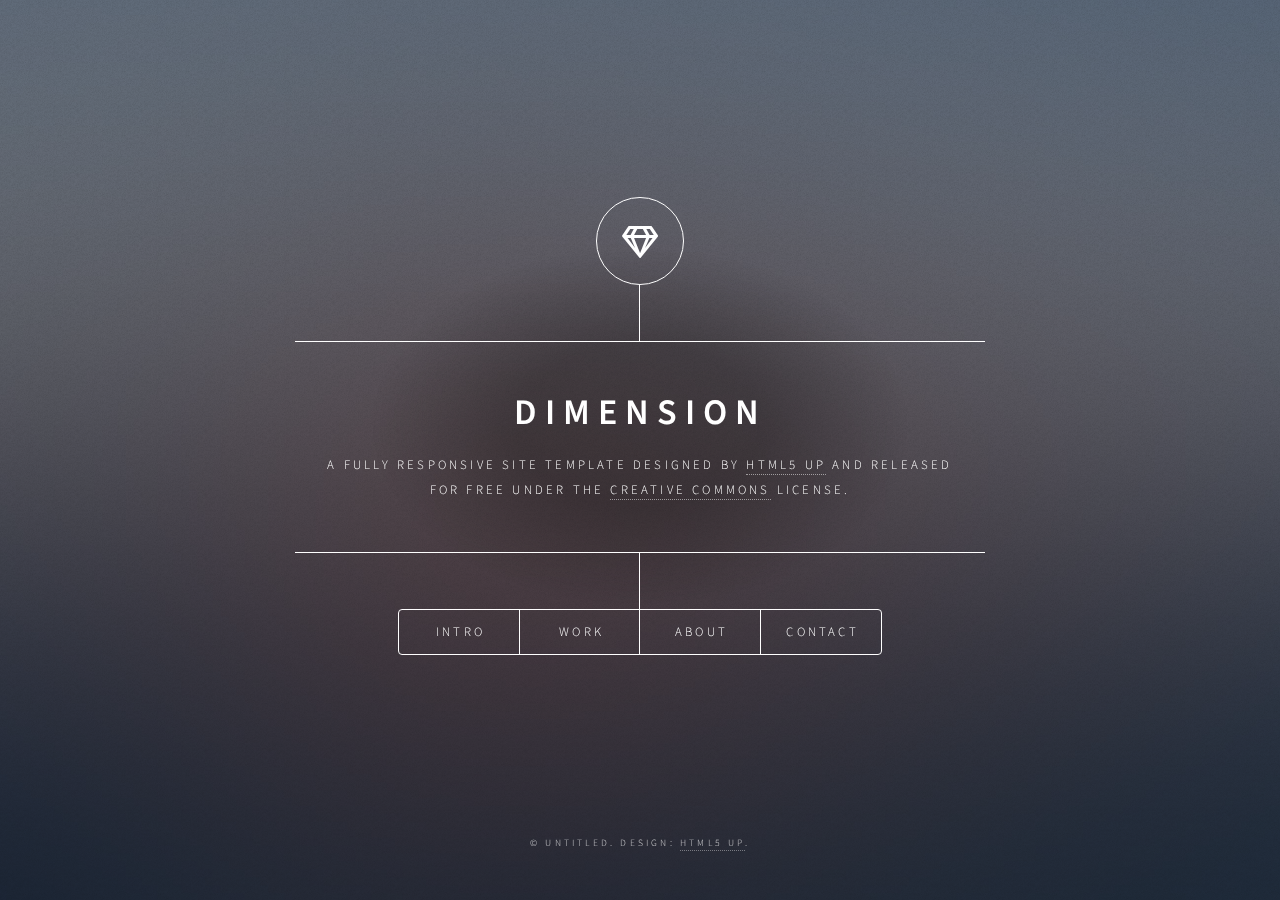
<file: index.html>
<!DOCTYPE HTML>
<!--
	Dimension by HTML5 UP
	html5up.net | @ajlkn
	Free for personal and commercial use under the CCA 3.0 license (html5up.net/license)
-->
<html>
	<head>
		<title>Dimension by HTML5 UP</title>
		<meta charset="utf-8" />
		<meta name="viewport" content="width=device-width, initial-scale=1, user-scalable=no" />
		<link rel="stylesheet" href="assets/css/main.css" />
		<noscript><link rel="stylesheet" href="assets/css/noscript.css" /></noscript>
	</head>
	<body class="is-preload">

		<!-- Wrapper -->
			<div id="wrapper">

				<!-- Header -->
					<header id="header">
						<div class="logo">
							<span class="icon fa-gem"></span>
						</div>
						<div class="content">
							<div class="inner">
								<h1>Dimension</h1>
								<p>A fully responsive site template designed by <a href="https://html5up.net">HTML5 UP</a> and released<br />
								for free under the <a href="https://html5up.net/license">Creative Commons</a> license.</p>
							</div>
						</div>
						<nav>
							<ul>
								<li><a href="#intro">Intro</a></li>
								<li><a href="#work">Work</a></li>
								<li><a href="#about">About</a></li>
								<li><a href="#contact">Contact</a></li>
								<!--<li><a href="#elements">Elements</a></li>-->
							</ul>
						</nav>
					</header>

				<!-- Main -->
					<div id="main">

						<!-- Intro -->
							<article id="intro">
								<h2 class="major">Intro</h2>
								<span class="image main"><img src="images/pic01.jpg" alt="" /></span>
								<p>Aenean ornare velit lacus, ac varius enim ullamcorper eu. Proin aliquam facilisis ante interdum congue. Integer mollis, nisl amet convallis, porttitor magna ullamcorper, amet egestas mauris. Ut magna finibus nisi nec lacinia. Nam maximus erat id euismod egestas. By the way, check out my <a href="#work">awesome work</a>.</p>
								<p>Lorem ipsum dolor sit amet, consectetur adipiscing elit. Duis dapibus rutrum facilisis. Class aptent taciti sociosqu ad litora torquent per conubia nostra, per inceptos himenaeos. Etiam tristique libero eu nibh porttitor fermentum. Nullam venenatis erat id vehicula viverra. Nunc ultrices eros ut ultricies condimentum. Mauris risus lacus, blandit sit amet venenatis non, bibendum vitae dolor. Nunc lorem mauris, fringilla in aliquam at, euismod in lectus. Pellentesque habitant morbi tristique senectus et netus et malesuada fames ac turpis egestas. In non lorem sit amet elit placerat maximus. Pellentesque aliquam maximus risus, vel sed vehicula.</p>
							</article>

						<!-- Work -->
							<article id="work">
								<h2 class="major">Work</h2>
								<span class="image main"><img src="images/pic02.jpg" alt="" /></span>
								<p>Adipiscing magna sed dolor elit. Praesent eleifend dignissim arcu, at eleifend sapien imperdiet ac. Aliquam erat volutpat. Praesent urna nisi, fringila lorem et vehicula lacinia quam. Integer sollicitudin mauris nec lorem luctus ultrices.</p>
								<p>Nullam et orci eu lorem consequat tincidunt vivamus et sagittis libero. Mauris aliquet magna magna sed nunc rhoncus pharetra. Pellentesque condimentum sem. In efficitur ligula tate urna. Maecenas laoreet massa vel lacinia pellentesque lorem ipsum dolor. Nullam et orci eu lorem consequat tincidunt. Vivamus et sagittis libero. Mauris aliquet magna magna sed nunc rhoncus amet feugiat tempus.</p>
							</article>

						<!-- About -->
							<article id="about">
								<h2 class="major">About</h2>
								<span class="image main"><img src="images/pic03.jpg" alt="" /></span>
								<p>Lorem ipsum dolor sit amet, consectetur et adipiscing elit. Praesent eleifend dignissim arcu, at eleifend sapien imperdiet ac. Aliquam erat volutpat. Praesent urna nisi, fringila lorem et vehicula lacinia quam. Integer sollicitudin mauris nec lorem luctus ultrices. Aliquam libero et malesuada fames ac ante ipsum primis in faucibus. Cras viverra ligula sit amet ex mollis mattis lorem ipsum dolor sit amet.</p>
							</article>

						<!-- Contact -->
							<article id="contact">
								<h2 class="major">Contact</h2>
								<form method="post" action="#">
									<div class="fields">
										<div class="field half">
											<label for="name">Name</label>
											<input type="text" name="name" id="name" />
										</div>
										<div class="field half">
											<label for="email">Email</label>
											<input type="text" name="email" id="email" />
										</div>
										<div class="field">
											<label for="message">Message</label>
											<textarea name="message" id="message" rows="4"></textarea>
										</div>
									</div>
									<ul class="actions">
										<li><input type="submit" value="Send Message" class="primary" /></li>
										<li><input type="reset" value="Reset" /></li>
									</ul>
								</form>
								<ul class="icons">
									<li><a href="#" class="icon brands fa-twitter"><span class="label">Twitter</span></a></li>
									<li><a href="#" class="icon brands fa-facebook-f"><span class="label">Facebook</span></a></li>
									<li><a href="#" class="icon brands fa-instagram"><span class="label">Instagram</span></a></li>
									<li><a href="#" class="icon brands fa-github"><span class="label">GitHub</span></a></li>
								</ul>
							</article>

						<!-- Elements -->
							<article id="elements">
								<h2 class="major">Elements</h2>

								<section>
									<h3 class="major">Text</h3>
									<p>This is <b>bold</b> and this is <strong>strong</strong>. This is <i>italic</i> and this is <em>emphasized</em>.
									This is <sup>superscript</sup> text and this is <sub>subscript</sub> text.
									This is <u>underlined</u> and this is code: <code>for (;;) { ... }</code>. Finally, <a href="#">this is a link</a>.</p>
									<hr />
									<h2>Heading Level 2</h2>
									<h3>Heading Level 3</h3>
									<h4>Heading Level 4</h4>
									<h5>Heading Level 5</h5>
									<h6>Heading Level 6</h6>
									<hr />
									<h4>Blockquote</h4>
									<blockquote>Fringilla nisl. Donec accumsan interdum nisi, quis tincidunt felis sagittis eget tempus euismod. Vestibulum ante ipsum primis in faucibus vestibulum. Blandit adipiscing eu felis iaculis volutpat ac adipiscing accumsan faucibus. Vestibulum ante ipsum primis in faucibus lorem ipsum dolor sit amet nullam adipiscing eu felis.</blockquote>
									<h4>Preformatted</h4>
									<pre><code>i = 0;

while (!deck.isInOrder()) {
    print 'Iteration ' + i;
    deck.shuffle();
    i++;
}

print 'It took ' + i + ' iterations to sort the deck.';</code></pre>
								</section>

								<section>
									<h3 class="major">Lists</h3>

									<h4>Unordered</h4>
									<ul>
										<li>Dolor pulvinar etiam.</li>
										<li>Sagittis adipiscing.</li>
										<li>Felis enim feugiat.</li>
									</ul>

									<h4>Alternate</h4>
									<ul class="alt">
										<li>Dolor pulvinar etiam.</li>
										<li>Sagittis adipiscing.</li>
										<li>Felis enim feugiat.</li>
									</ul>

									<h4>Ordered</h4>
									<ol>
										<li>Dolor pulvinar etiam.</li>
										<li>Etiam vel felis viverra.</li>
										<li>Felis enim feugiat.</li>
										<li>Dolor pulvinar etiam.</li>
										<li>Etiam vel felis lorem.</li>
										<li>Felis enim et feugiat.</li>
									</ol>
									<h4>Icons</h4>
									<ul class="icons">
										<li><a href="#" class="icon brands fa-twitter"><span class="label">Twitter</span></a></li>
										<li><a href="#" class="icon brands fa-facebook-f"><span class="label">Facebook</span></a></li>
										<li><a href="#" class="icon brands fa-instagram"><span class="label">Instagram</span></a></li>
										<li><a href="#" class="icon brands fa-github"><span class="label">Github</span></a></li>
									</ul>

									<h4>Actions</h4>
									<ul class="actions">
										<li><a href="#" class="button primary">Default</a></li>
										<li><a href="#" class="button">Default</a></li>
									</ul>
									<ul class="actions stacked">
										<li><a href="#" class="button primary">Default</a></li>
										<li><a href="#" class="button">Default</a></li>
									</ul>
								</section>

								<section>
									<h3 class="major">Table</h3>
									<h4>Default</h4>
									<div class="table-wrapper">
										<table>
											<thead>
												<tr>
													<th>Name</th>
													<th>Description</th>
													<th>Price</th>
												</tr>
											</thead>
											<tbody>
												<tr>
													<td>Item One</td>
													<td>Ante turpis integer aliquet porttitor.</td>
													<td>29.99</td>
												</tr>
												<tr>
													<td>Item Two</td>
													<td>Vis ac commodo adipiscing arcu aliquet.</td>
													<td>19.99</td>
												</tr>
												<tr>
													<td>Item Three</td>
													<td> Morbi faucibus arcu accumsan lorem.</td>
													<td>29.99</td>
												</tr>
												<tr>
													<td>Item Four</td>
													<td>Vitae integer tempus condimentum.</td>
													<td>19.99</td>
												</tr>
												<tr>
													<td>Item Five</td>
													<td>Ante turpis integer aliquet porttitor.</td>
													<td>29.99</td>
												</tr>
											</tbody>
											<tfoot>
												<tr>
													<td colspan="2"></td>
													<td>100.00</td>
												</tr>
											</tfoot>
										</table>
									</div>

									<h4>Alternate</h4>
									<div class="table-wrapper">
										<table class="alt">
											<thead>
												<tr>
													<th>Name</th>
													<th>Description</th>
													<th>Price</th>
												</tr>
											</thead>
											<tbody>
												<tr>
													<td>Item One</td>
													<td>Ante turpis integer aliquet porttitor.</td>
													<td>29.99</td>
												</tr>
												<tr>
													<td>Item Two</td>
													<td>Vis ac commodo adipiscing arcu aliquet.</td>
													<td>19.99</td>
												</tr>
												<tr>
													<td>Item Three</td>
													<td> Morbi faucibus arcu accumsan lorem.</td>
													<td>29.99</td>
												</tr>
												<tr>
													<td>Item Four</td>
													<td>Vitae integer tempus condimentum.</td>
													<td>19.99</td>
												</tr>
												<tr>
													<td>Item Five</td>
													<td>Ante turpis integer aliquet porttitor.</td>
													<td>29.99</td>
												</tr>
											</tbody>
											<tfoot>
												<tr>
													<td colspan="2"></td>
													<td>100.00</td>
												</tr>
											</tfoot>
										</table>
									</div>
								</section>

								<section>
									<h3 class="major">Buttons</h3>
									<ul class="actions">
										<li><a href="#" class="button primary">Primary</a></li>
										<li><a href="#" class="button">Default</a></li>
									</ul>
									<ul class="actions">
										<li><a href="#" class="button">Default</a></li>
										<li><a href="#" class="button small">Small</a></li>
									</ul>
									<ul class="actions">
										<li><a href="#" class="button primary icon solid fa-download">Icon</a></li>
										<li><a href="#" class="button icon solid fa-download">Icon</a></li>
									</ul>
									<ul class="actions">
										<li><span class="button primary disabled">Disabled</span></li>
										<li><span class="button disabled">Disabled</span></li>
									</ul>
								</section>

								<section>
									<h3 class="major">Form</h3>
									<form method="post" action="#">
										<div class="fields">
											<div class="field half">
												<label for="demo-name">Name</label>
												<input type="text" name="demo-name" id="demo-name" value="" placeholder="Jane Doe" />
											</div>
											<div class="field half">
												<label for="demo-email">Email</label>
												<input type="email" name="demo-email" id="demo-email" value="" placeholder="jane@untitled.tld" />
											</div>
											<div class="field">
												<label for="demo-category">Category</label>
												<select name="demo-category" id="demo-category">
													<option value="">-</option>
													<option value="1">Manufacturing</option>
													<option value="1">Shipping</option>
													<option value="1">Administration</option>
													<option value="1">Human Resources</option>
												</select>
											</div>
											<div class="field half">
												<input type="radio" id="demo-priority-low" name="demo-priority" checked>
												<label for="demo-priority-low">Low</label>
											</div>
											<div class="field half">
												<input type="radio" id="demo-priority-high" name="demo-priority">
												<label for="demo-priority-high">High</label>
											</div>
											<div class="field half">
												<input type="checkbox" id="demo-copy" name="demo-copy">
												<label for="demo-copy">Email me a copy</label>
											</div>
											<div class="field half">
												<input type="checkbox" id="demo-human" name="demo-human" checked>
												<label for="demo-human">Not a robot</label>
											</div>
											<div class="field">
												<label for="demo-message">Message</label>
												<textarea name="demo-message" id="demo-message" placeholder="Enter your message" rows="6"></textarea>
											</div>
										</div>
										<ul class="actions">
											<li><input type="submit" value="Send Message" class="primary" /></li>
											<li><input type="reset" value="Reset" /></li>
										</ul>
									</form>
								</section>

							</article>

					</div>

				<!-- Footer -->
					<footer id="footer">
						<p class="copyright">&copy; Untitled. Design: <a href="https://html5up.net">HTML5 UP</a>.</p>
					</footer>

			</div>

		<!-- BG -->
			<div id="bg"></div>

		<!-- Scripts -->
			<script src="assets/js/jquery.min.js"></script>
			<script src="assets/js/browser.min.js"></script>
			<script src="assets/js/breakpoints.min.js"></script>
			<script src="assets/js/util.js"></script>
			<script src="assets/js/main.js"></script>

	</body>
</html>
</file>
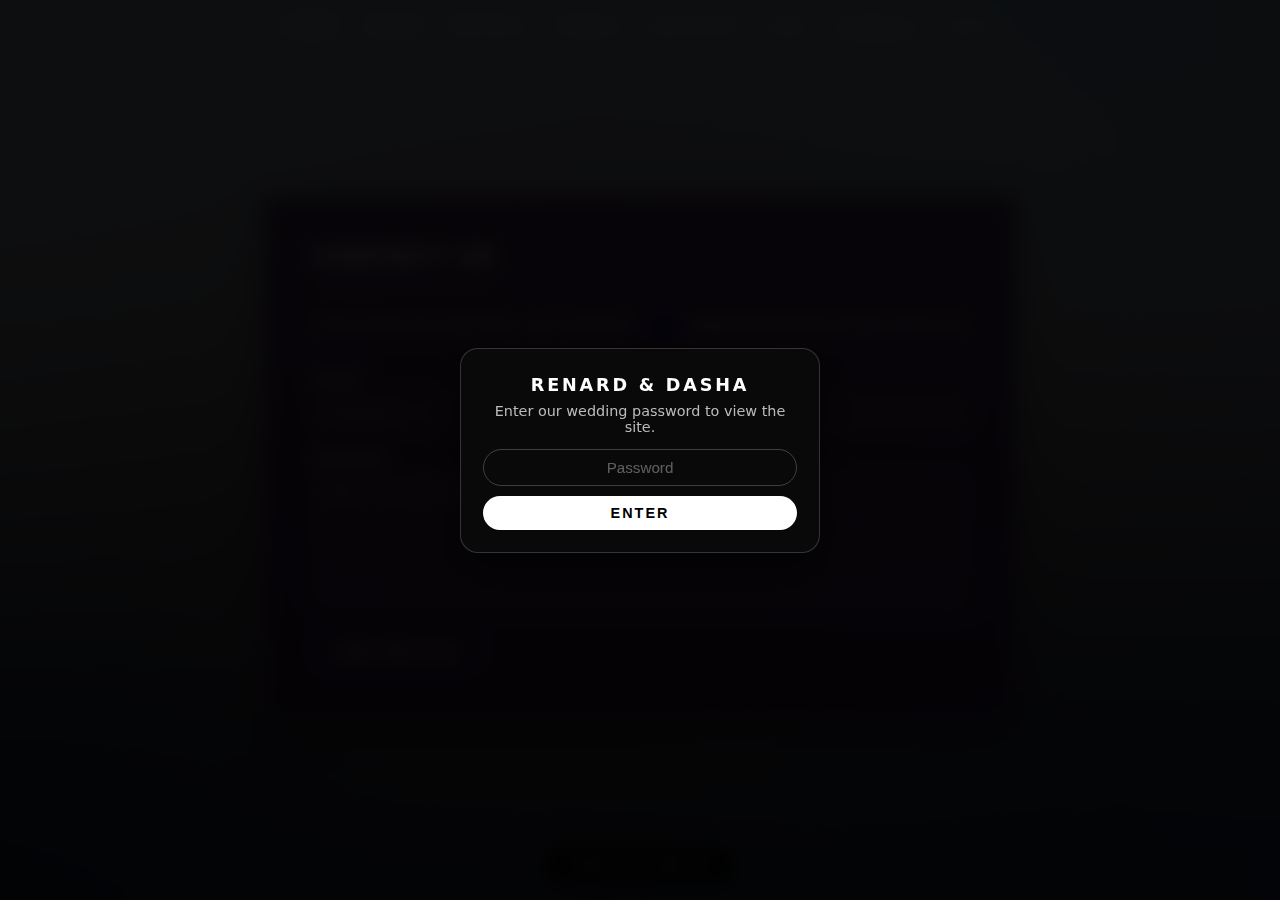
<file: contact.html>
<!DOCTYPE html>
<html lang="en">
    <head>
        <meta charset="UTF-8" />
        <title>Contact | Renard & Dasha's Wedding</title>
        <meta name="viewport" content="width=device-width, initial-scale=1.0" />
        <link rel="icon" href="images/favicon.ico" type="image/x-icon">
        <link rel="stylesheet" href="assets/styles.css" />
        <script src="assets/script.js" defer></script>
        <link rel="stylesheet" href="assets/security.css" />
        <script src="assets/security.js" defer></script>
        <link rel="stylesheet" href="assets/contact.css" />
        <script src="assets/contact.js" defer></script>
        <script async src="https://www.googletagmanager.com/gtag/js?id=G-WJN626HPX7"></script>
        <script>
            window.dataLayer = window.dataLayer || [];
            function gtag(){dataLayer.push(arguments);}
            gtag('js', new Date());
            gtag('config', 'G-WJN626HPX7');
        </script>
    </head>
    <body class="page">
        <div id="nav-placeholder"></div>
        <main class="page-content">
            <h1>Contact Us</h1>
            <p>
                If you have any questions not covered in <a href="qa.html">Q&A</a>, please feel free to reach out to us!
            </p>
            <br/>
            <form class="contact-form" id="contactForm" action="https://formspree.io/f/xanayvka" method="POST" autocomplete="on" novalidate>
                <div class="row">
                    <div class="field">
                        <label for="name">Name</label>
                        <input id="name" name="name" type="text" required autocomplete="name" placeholder="Your name" />
                    </div>
                    <div class="field">
                        <label for="email">Email</label>
                        <input id="email" name="email" type="email" required autocomplete="email" placeholder="you@example.com" />
                    </div>
                </div>

                <div class="field">
                    <label for="message">Message</label>
                    <textarea id="message" name="message" required placeholder="What's your question?"></textarea>
                </div>

                <!-- Optional: subject line in your inbox -->
                <input type="hidden" name="_subject" value="Dasha.Red - Email Message" />

                <div class="actions">
                    <button class="btn" type="submit" id="sendBtn">Send Message</button>
                    <span id="statusOk" class="status ok" role="status" aria-live="polite">✓ Message sent!</span>
                    <span id="statusErr" class="status err" role="status" aria-live="assertive">⚠︎ Something went wrong. Please try again later.</span>
                </div>
            </form>
        </main>
        <footer class="countdown-wrapper">
            <div class="countdown">
                <span class="count-value" id="countdown-values"></span>
            </div>
        </footer>
    </body>
</html>
</file>
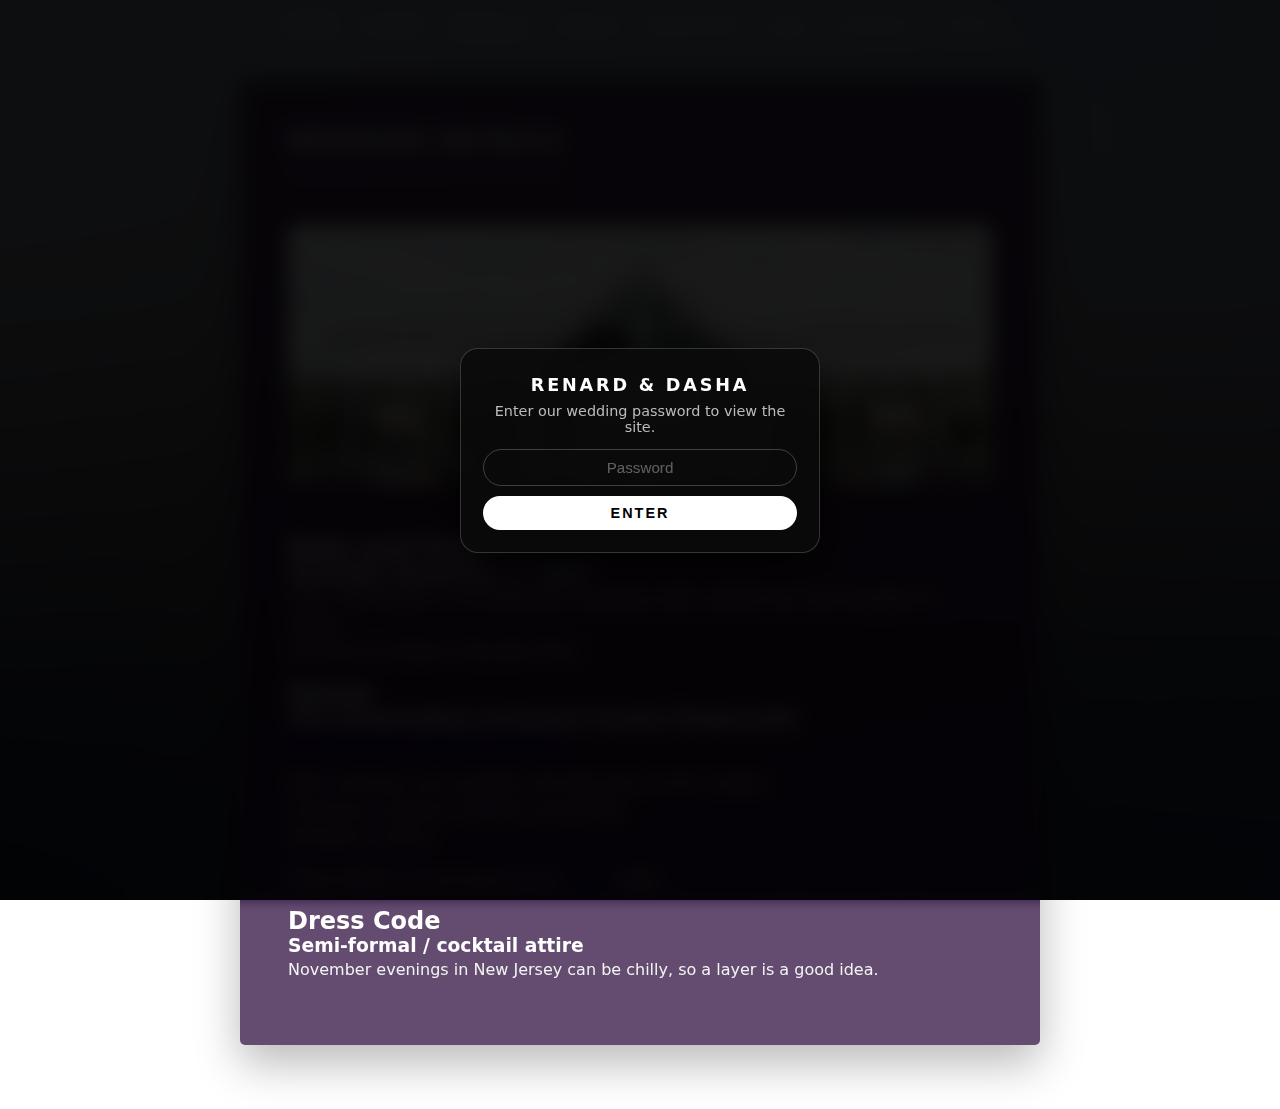
<file: detail.html>
<!DOCTYPE html>
<html lang="en">
    <head>
        <meta charset="UTF-8" />
        <title>Info | Renard & Dasha's Wedding</title>
        <meta name="viewport" content="width=device-width, initial-scale=1.0" />
        <link rel="icon" href="images/favicon.ico" type="image/x-icon">
        <link rel="stylesheet" href="assets/styles.css" />
        <script src="assets/script.js" defer></script>
        <link rel="stylesheet" href="assets/security.css" />
        <script src="assets/security.js" defer></script>
        <script async src="https://www.googletagmanager.com/gtag/js?id=G-WJN626HPX7"></script>
        <script>
            window.dataLayer = window.dataLayer || [];
            function gtag(){dataLayer.push(arguments);}
            gtag('js', new Date());
            gtag('config', 'G-WJN626HPX7');
        </script>
    </head>
    <body class="page">
        <div id="nav-placeholder"></div>
        <main class="page-content">
            <h1>Wedding Details</h1>
            <img src="images/info.jpg" alt="info"/>
            <h2>Date and Time</h2>
            <h3>Saturday, November 7, 2025</h3>
            <p>
                Time: <!--TODO Schedule-->TBD (expect a mid-afternoon ceremony with cocktail hour and reception to follow)
                <br/>
                <i>All times are Eastern Standard Time</i>
            </p>
            <h2>Venue</h2>
            <h3>The Conservatory at Sussex County Fairgrounds</h3>
            <p><a href="https://maps.app.goo.gl/pzU97WY8QbnAMrcp8" target="_blank">37 Plains Road, Augusta, NJ 07822</a></p>
            <p>
                Both ceremony and reception will take place at this location.<br/>
                Ceremony: Outdoors (weather permitting)<br/>
                Reception: Indoors
            </p>
            <p>Travel details can be found on our <a href="travel.html">Travel</a> page.<br/></p>
            <h2>Dress Code</h2>
            <h3>Semi-formal / cocktail attire<!--TODO Dresscode--></h3>
            <p>
                November evenings in New Jersey can be chilly, so a layer is a good idea.
            </p>
        </main>
    </body>
</html>
</file>
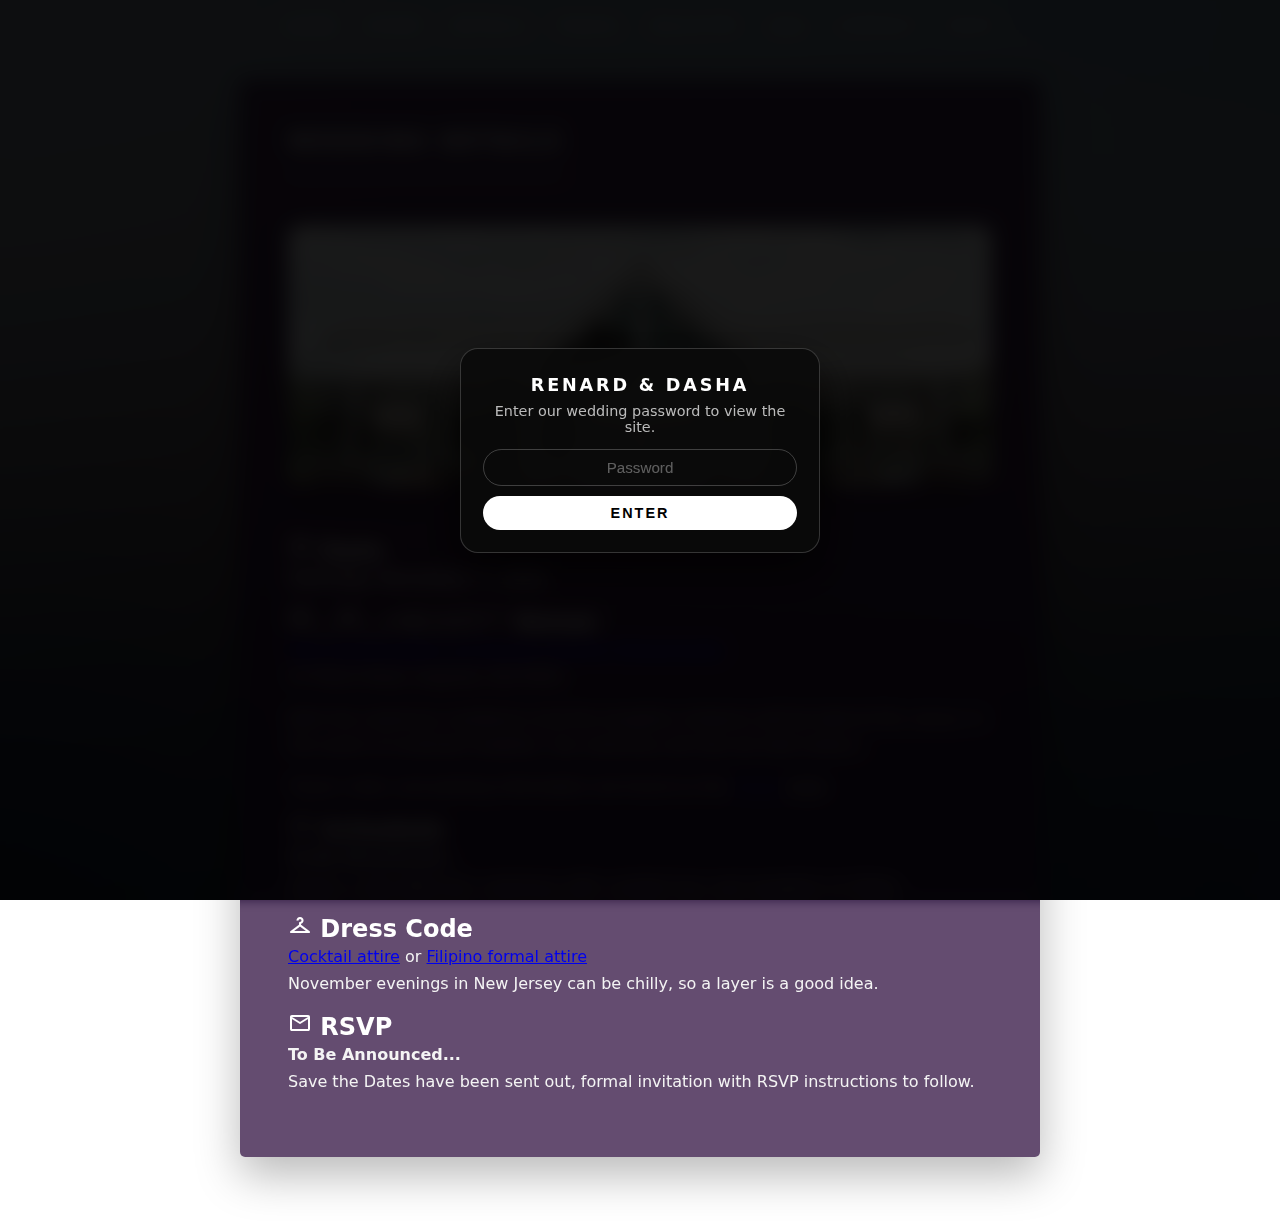
<file: details.html>
<!DOCTYPE html>
<html lang="en">
    <head>
        <meta charset="UTF-8" />
        <title>Details | Renard & Dasha's Wedding</title>
        <meta name="viewport" content="width=device-width, initial-scale=1.0" />
        <link rel="icon" href="images/favicon.ico" type="image/x-icon">
        <link rel="stylesheet" href="assets/styles.css" />
        <script src="assets/script.js" defer></script>
        <link rel="stylesheet" href="assets/security.css" />
        <script src="assets/security.js" defer></script>
        <link rel="stylesheet" href="https://fonts.googleapis.com/css2?family=Material+Symbols+Outlined:opsz,wght,FILL,GRAD@20..48,100..700,0..1,-50..200" />
        <script async src="https://www.googletagmanager.com/gtag/js?id=G-WJN626HPX7"></script>
        <script>
            window.dataLayer = window.dataLayer || [];
            function gtag(){dataLayer.push(arguments);}
            gtag('js', new Date());
            gtag('config', 'G-WJN626HPX7');
        </script>
    </head>
    <body class="page">
        <div id="nav-placeholder"></div>
        <main class="page-content details">
            <h1>Wedding Details</h1>
            <section>
                <img src="images/info.jpg" alt="The Conservatory at Sussex County Fairgrounds" />
            </section>
            <section>
                <h2>
                    <span class="material-symbols-outlined">calendar_month</span>
                    Date
                </h2>
                <p>
                    <strong><time datetime="2026-11-07">Saturday, November 7, 2026</time></strong>
                </p>
            </section>

            <section>
                <h2>
                    <span class="material-symbols-outlined">map_pin_heart</span>
                    Venue
                </h2>
                <p>
                    <a href="https://maps.app.goo.gl/pzU97WY8QbnAMrcp8" target="_blank" rel="noopener"><strong>The Conservatory at Sussex County Fairgrounds</strong></a><br/>
                    37 Plains Road, Augusta, NJ 07822
                </p>
                <p>
                    Both the ceremony (outdoors) and the reception (indoors) will be held at this venue.
                    In the event of inclement weather, the ceremony will also be held indoors.
                </p>
                <p class="note">Travel, hotel, and parking information are found on the <a href="travel.html">Travel</a> page.</p>
            </section>

            <section>
                <h2>
                    <span class="material-symbols-outlined">schedule</span>
                    Schedule
                </h2>
                <p>
                    <strong>To Be Announced...</strong><br/>
                    Expect a late-afternoon ceremony with cocktail hour and reception to follow.
                </p>
                <!--TODO: schedule-->
                <!--<ul class="bullets">
                    <li>X:XX-X:XX: <strong>Ceremony</strong></li>
                    <li>X:XX-X:XX: <strong>Cocktail Hour</strong></li>
                    <li>X:XX-X:XX: <strong>Reception</strong></li>
                </ul>-->
            </section>

            <section>
                <h2>
                    <span class="material-symbols-outlined">checkroom</span>
                    Dress Code
                </h2>
                <p>
                    <a href="https://www.theknot.com/content/cocktail-wedding-attire" target="_blank">Cocktail attire</a> or <a href="https://en.wikipedia.org/wiki/Barong_tagalog" target="_blank">Filipino formal attire</a><br/>
                    November evenings in New Jersey can be chilly, so a layer is a good idea.
                </p>
            </section>

            <section>
                <h2>
                    <span class="material-symbols-outlined">mail</span>
                    RSVP
                </h2>
                <p>
                    <strong>To Be Announced...</strong><br/>
                    Save the Dates have been sent out, formal invitation with RSVP instructions to follow.
                    <!--TODO: RSVP-->
                    <!-- Please RSVP no later than ???????? ??, 2026 -->
                </p>
            </section>

        </main>
    </body>
</html>
</file>
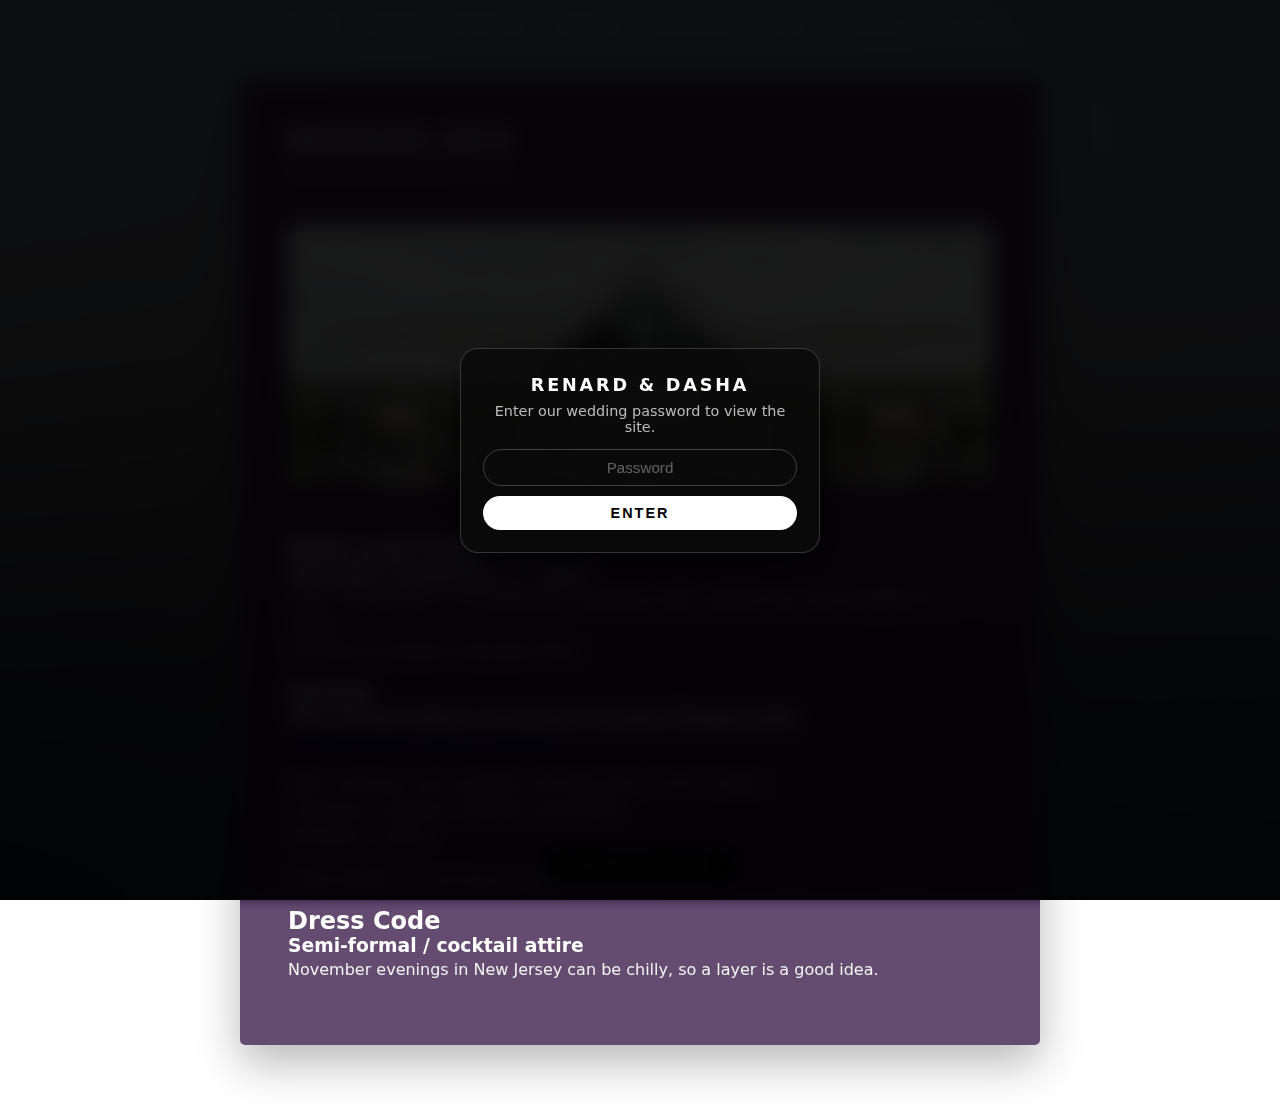
<file: info.html>
<!DOCTYPE html>
<html lang="en">
    <head>
        <meta charset="UTF-8" />
        <title>Info | Renard & Dasha's Wedding</title>
        <meta name="viewport" content="width=device-width, initial-scale=1.0" />
        <link rel="icon" href="images/favicon.ico" type="image/x-icon">
        <link rel="stylesheet" href="assets/styles.css" />
        <script src="assets/script.js" defer></script>
        <link rel="stylesheet" href="assets/security.css" />
        <script src="assets/security.js" defer></script>
        <script async src="https://www.googletagmanager.com/gtag/js?id=G-WJN626HPX7"></script>
        <script>
            window.dataLayer = window.dataLayer || [];
            function gtag(){dataLayer.push(arguments);}
            gtag('js', new Date());
            gtag('config', 'G-WJN626HPX7');
        </script>
    </head>
    <body class="page">
        <div id="nav-placeholder"></div>
        <main class="page-content">
            <h1>Wedding Info</h1>
            <img src="images/info.jpg" alt="info"/>
            <h2>Date and Time</h2>
            <h3>Saturday, November 7, 2025</h3>
            <p>
                Time: <!--TODO Schedule-->TBD (expect a mid-afternoon ceremony with cocktail hour and reception to follow)
                <br/>
                <i>All times are Eastern Standard Time</i>
            </p>
            <h2>Venue</h2>
            <h3>The Conservatory at Sussex County Fairgrounds</h3>
            <p><a href="https://maps.app.goo.gl/pzU97WY8QbnAMrcp8" target="_blank">37 Plains Road, Augusta, NJ 07822</a></p>
            <p>
                Both ceremony and reception will take place at this location.<br/>
                Ceremony: Outdoors (weather permitting)<br/>
                Reception: Indoors
            </p>
            <p>Travel details can be found on our <a href="travel.html">Travel</a> page.<br/></p>
            <h2>Dress Code</h2>
            <h3>Semi-formal / cocktail attire<!--TODO Dresscode--></h3>
            <p>
                November evenings in New Jersey can be chilly, so a layer is a good idea.
            </p>
        </main>
        <footer class="countdown-wrapper">
            <div class="countdown">
                <span class="count-value" id="countdown-values"></span>
            </div>
        </footer>
    </body>
</html>
</file>
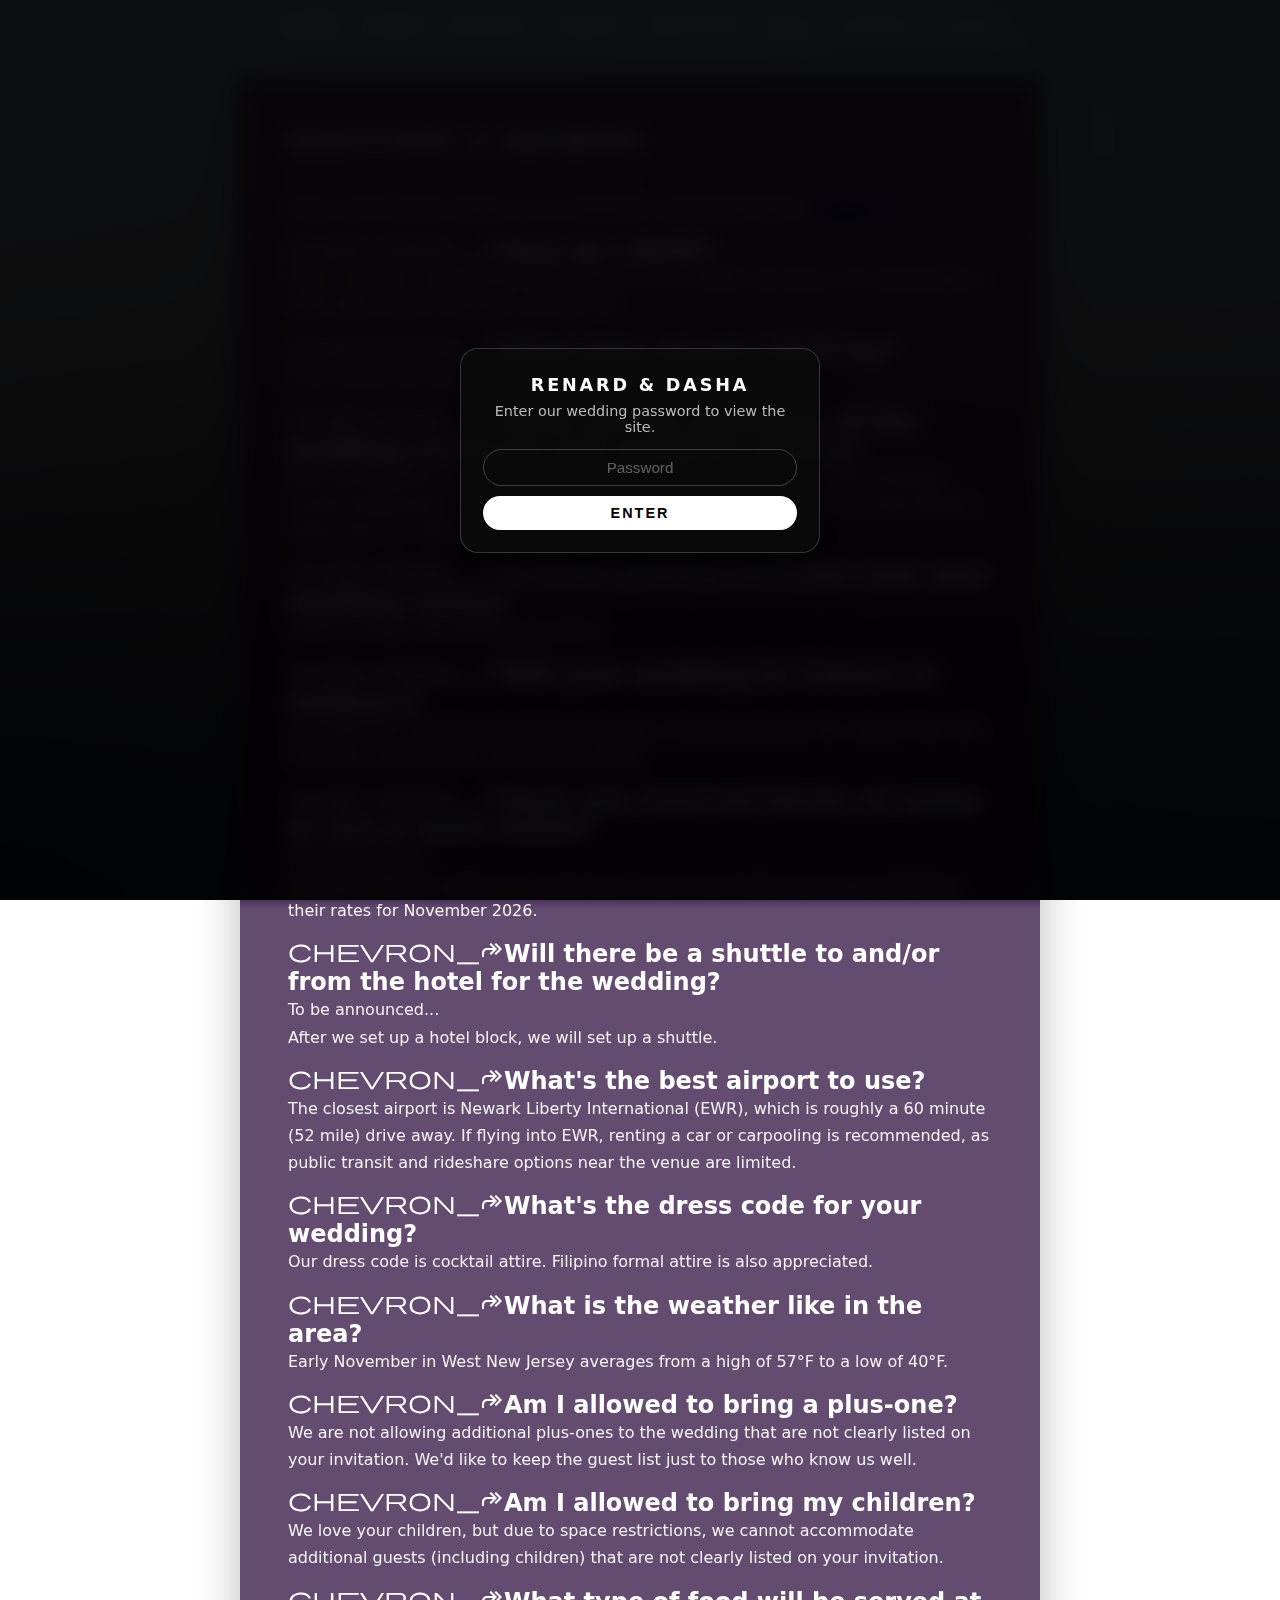
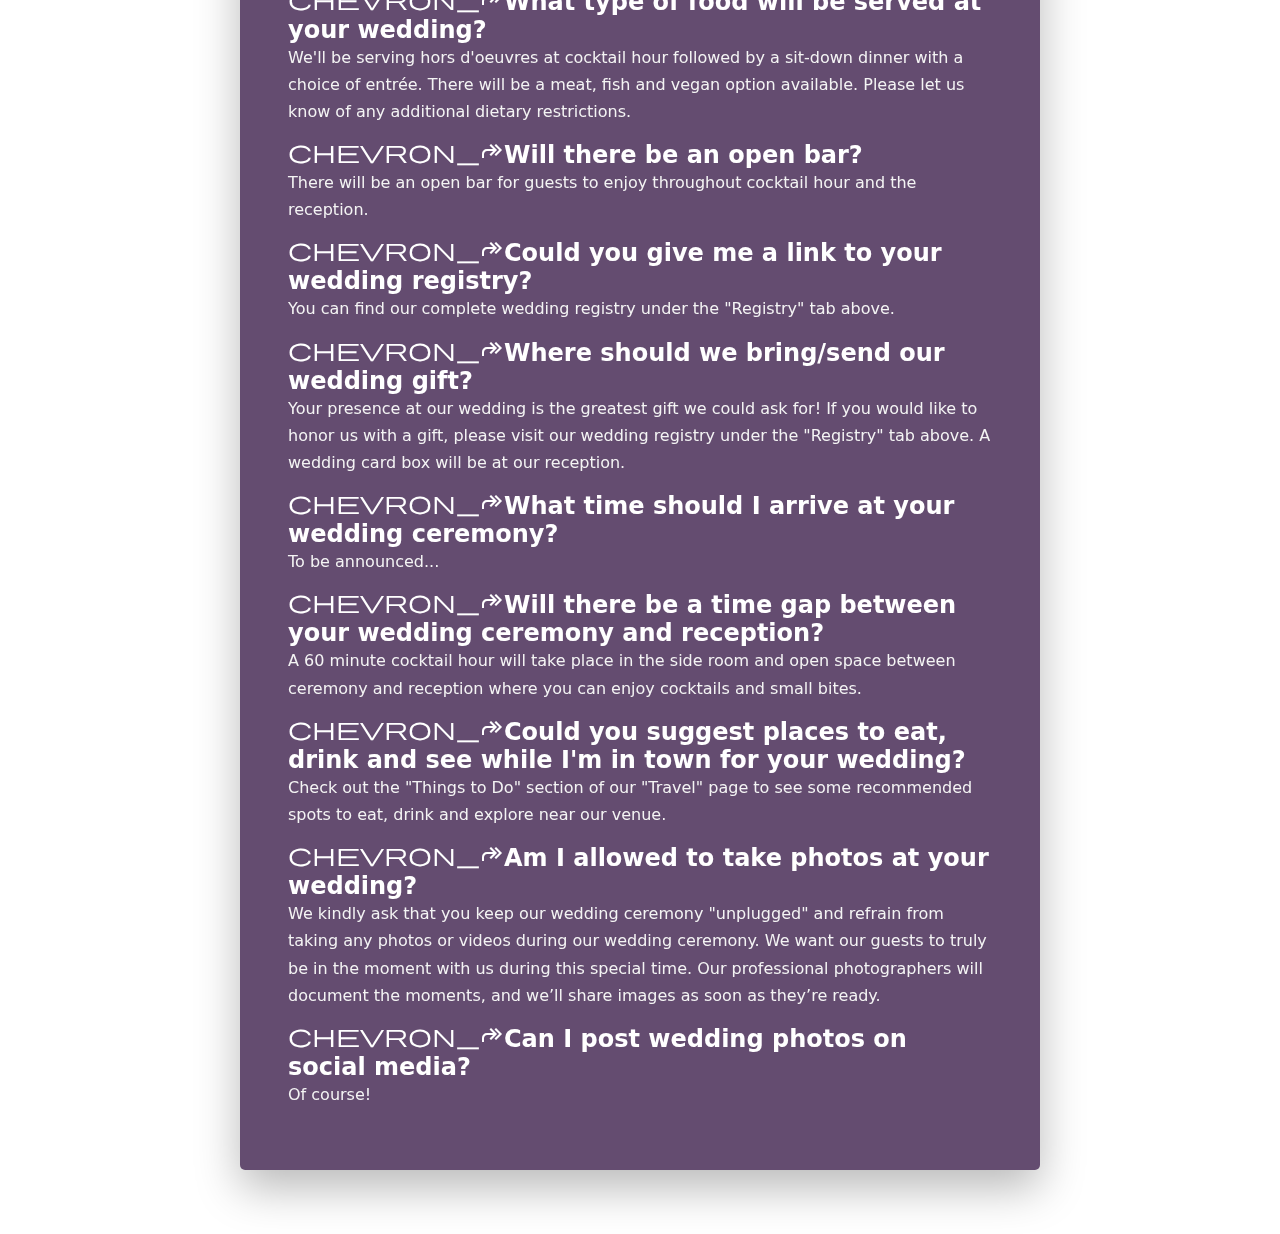
<file: qa.html>
<!DOCTYPE html>
<html lang="en">
    <head>
        <meta charset="UTF-8" />
        <title>Q&A | Renard & Dasha's Wedding</title>
        <meta name="viewport" content="width=device-width, initial-scale=1.0" />
        <link rel="icon" href="images/favicon.ico" type="image/x-icon">
        <link rel="stylesheet" href="assets/styles.css" />
        <script src="assets/script.js" defer></script>
        <link rel="stylesheet" href="assets/security.css" />
        <script src="assets/security.js" defer></script>
        <link rel="stylesheet" href="https://fonts.googleapis.com/css2?family=Material+Symbols+Outlined:opsz,wght,FILL,GRAD@20..48,100..700,0..1,-50..200" />
        <script async src="https://www.googletagmanager.com/gtag/js?id=G-WJN626HPX7"></script>
        <script>
            window.dataLayer = window.dataLayer || [];
            function gtag(){dataLayer.push(arguments);}
            gtag('js', new Date());
            gtag('config', 'G-WJN626HPX7');
        </script>
    </head>
    <body class="page">
        <div id="nav-placeholder"></div>
        <main class="page-content">
            <h1>Questions & Answers</h1>
            <section>
                <p>If you can't find the answer you're looking for, please feel free to <a href="contact.html">contact us</a>!</p>
            </section>
            <section>
                <h2><span class="material-symbols-outlined">chevron_forward</span>How do I RSVP?</h2>
                <p class="note">When available<!--TODO-->, please RSVP using the link in the "RSVP" tab above. You will be able to RSVP after formal invitations are sent out.</p>
            </section>
            <section>
                <h2><span class="material-symbols-outlined">chevron_forward</span>What date should I RSVP by?</h2>
                <p class="note">To be announced after formal invitations are sent out.<!--TODO--><!--Please RSVP no later than ???????? ??, 2026--></p>
            </section>
            <section>
                <h2><span class="material-symbols-outlined">chevron_forward</span>What are the addresses of the wedding ceremony and reception venues?</h2>
                <p class="note">Both the wedding ceremony and reception be held at The Conservatory at Sussex County Fairgrounds (37 Plains Rd, Augusta, NJ 07822). Once you arrive at the address, follow signs for "Wedding".</p>
            </section>
            <section>
                <h2><span class="material-symbols-outlined">chevron_forward</span>Is there parking available near your wedding venue?</h2>
                <p class="note">There is ample free self-parking onsite.</p>
            </section>
            <section>
                <h2><span class="material-symbols-outlined">chevron_forward</span>Will your wedding be indoors or outdoors?</h2>
                <p class="note">Our afternoon ceremony will be held outdoors, weather pending. Our cocktail hour will be hybrid. Our reception will be held indoors.</p>
            </section>
            <section>
                <h2><span class="material-symbols-outlined">chevron_forward</span>Have you reserved blocks of rooms at one or more hotels?</h2>
                <p class="note"><!--TODO-->To be announced...<br/> We are working on setting up a hotel block. Some local hotels have not yet finalized their rates for November 2026.</p>
            </section>
            <section>
                <h2><span class="material-symbols-outlined">chevron_forward</span>Will there be a shuttle to and/or from the hotel for the wedding?</h2>
                <p class="note"><!--TODO--> To be announced...<br/> After we set up a hotel block, we will set up a shuttle.</p>
            </section>
            <section>
                <h2><span class="material-symbols-outlined">chevron_forward</span>What's the best airport to use?</h2>
                <p class="note">The closest airport is Newark Liberty International (EWR), which is roughly a 60 minute (52 mile) drive away. If flying into EWR, renting a car or carpooling is recommended, as public transit and rideshare options near the venue are limited.</p>
            </section>
            <section>
                <h2><span class="material-symbols-outlined">chevron_forward</span>What's the dress code for your wedding?</h2>
                <p class="note">Our dress code is cocktail attire. Filipino formal attire is also appreciated.</p>
            </section>
            <section>
                <h2><span class="material-symbols-outlined">chevron_forward</span>What is the weather like in the area?</h2>
                <p class="note">Early November in West New Jersey averages from a high of 57°F to a low of 40°F.</p>
            </section>
            <section>
                <h2><span class="material-symbols-outlined">chevron_forward</span>Am I allowed to bring a plus-one?</h2>
                <p class="note">We are not allowing additional plus-ones to the wedding that are not clearly listed on your invitation. We'd like to keep the guest list just to those who know us well.</p>
            </section>
            <section>
                <h2><span class="material-symbols-outlined">chevron_forward</span>Am I allowed to bring my children?</h2>
                <p class="note">We love your children, but due to space restrictions, we cannot accommodate additional guests (including children) that are not clearly listed on your invitation.</p>
            </section>
            <section>
                <h2><span class="material-symbols-outlined">chevron_forward</span>What type of food will be served at your wedding?</h2>
                <p class="note">We'll be serving hors d'oeuvres at cocktail hour followed by a sit-down dinner with a choice of entrée. There will be a meat, fish and vegan option available. Please let us know of any additional dietary restrictions.</p>
            </section>
            <section>
                <h2><span class="material-symbols-outlined">chevron_forward</span>Will there be an open bar?</h2>
                <p class="note">There will be an open bar for guests to enjoy throughout cocktail hour and the reception.</p>
            </section>
            <section>
                <h2><span class="material-symbols-outlined">chevron_forward</span>Could you give me a link to your wedding registry?</h2>
                <p class="note">You can find our complete wedding registry under the "Registry" tab above.</p>
            </section>
            <section>
                <h2><span class="material-symbols-outlined">chevron_forward</span>Where should we bring/send our wedding gift?</h2>
                <p class="note">Your presence at our wedding is the greatest gift we could ask for! If you would like to honor us with a gift, please visit our wedding registry under the "Registry" tab above. A wedding card box will be at our reception.</p>
            </section>
            <section>
                <h2><span class="material-symbols-outlined">chevron_forward</span>What time should I arrive at your wedding ceremony?</h2>
                <p class="note">To be announced...<!--TODO--><!--We recommend arriving at the venue at least 15 minutes ahead of ceremony start time to ensure you have enough time to find a seat.--></p>
            </section>
            <section>
                <h2><span class="material-symbols-outlined">chevron_forward</span>Will there be a time gap between your wedding ceremony and reception?</h2>
                <p class="note">A 60 minute cocktail hour will take place in the side room and open space between ceremony and reception where you can enjoy cocktails and small bites.</p>
            </section>
            <section>
                <h2><span class="material-symbols-outlined">chevron_forward</span>Could you suggest places to eat, drink and see while I'm in town for your wedding?</h2>
                <p class="note">Check out the "Things to Do" section of our "Travel" page to see some recommended spots to eat, drink and explore near our venue.</p>
            </section>
            <section>
                <h2><span class="material-symbols-outlined">chevron_forward</span>Am I allowed to take photos at your wedding?</h2>
                <p class="note">We kindly ask that you keep our wedding ceremony "unplugged" and refrain from taking any photos or videos during our wedding ceremony. We want our guests to truly be in the moment with us during this special time. Our professional photographers will document the moments, and we’ll share images as soon as they’re ready.</p>
            </section>
            <section>
                <h2><span class="material-symbols-outlined">chevron_forward</span>Can I post wedding photos on social media?</h2>
                <p class="note">Of course!</p>
            </section>
        </main>
    </body>
</html>
</file>
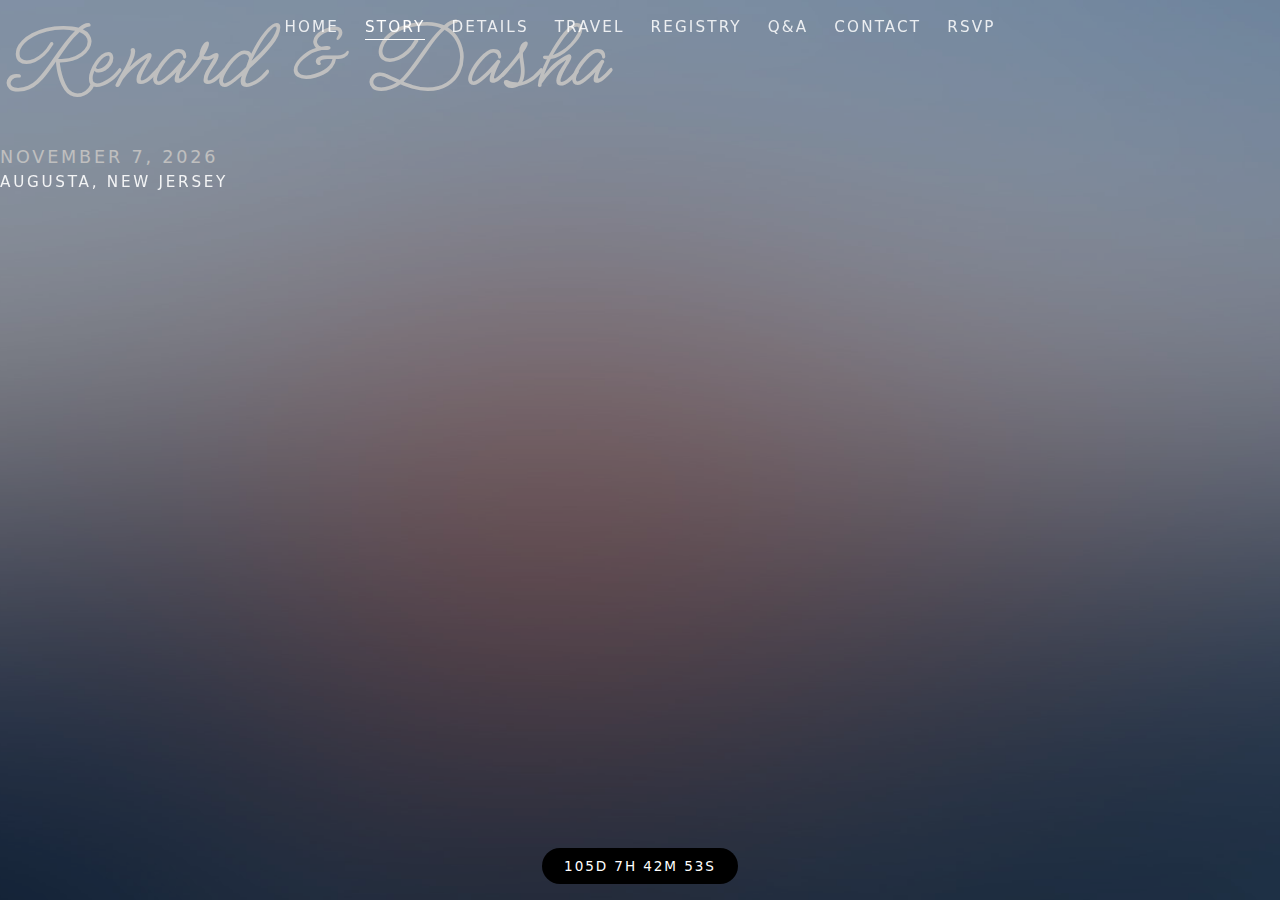
<file: story.html>
<!DOCTYPE html>
<html lang="en">
    <head>
        <meta charset="UTF-8" />
        <title>Renard & Dasha | Story</title>
        <meta name="viewport" content="width=device-width, initial-scale=1.0" />
        <link rel="stylesheet" href="assets/styles.css" />
        <script src="assets/script.js" defer></script>
    </head>
    <body class="home">
        <div id="nav-placeholder"></div>
        <header class="hero">
            <div class="content">
                <div class="names">Renard &amp; Dasha</div>
                <div class="date">November 7, 2026</div>
                <div class="location">Augusta, New Jersey</div>
            </div>

            <div class="countdown-wrapper">
                <div class="countdown">
                    <span class="count-value" id="countdown-values"></span>
                </div>
            </div>
        </header>
    </body>
</html>
</file>
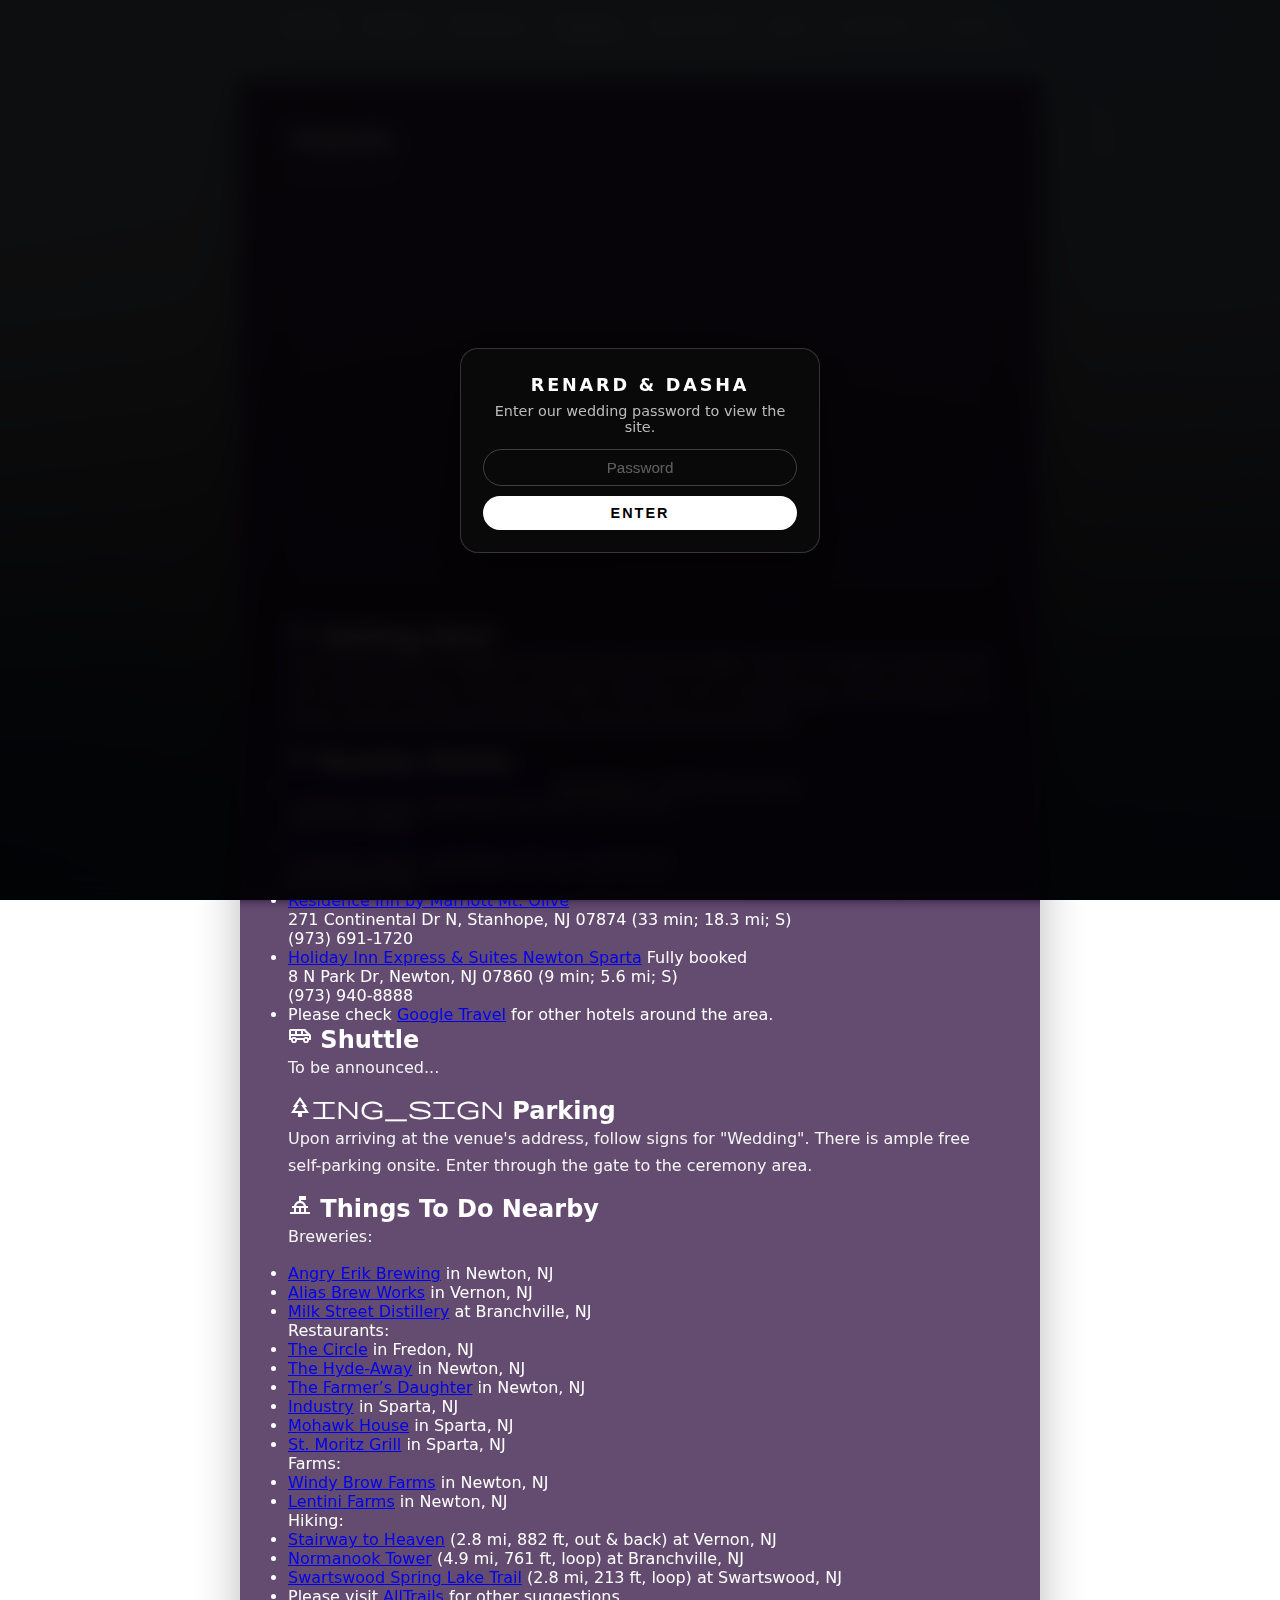
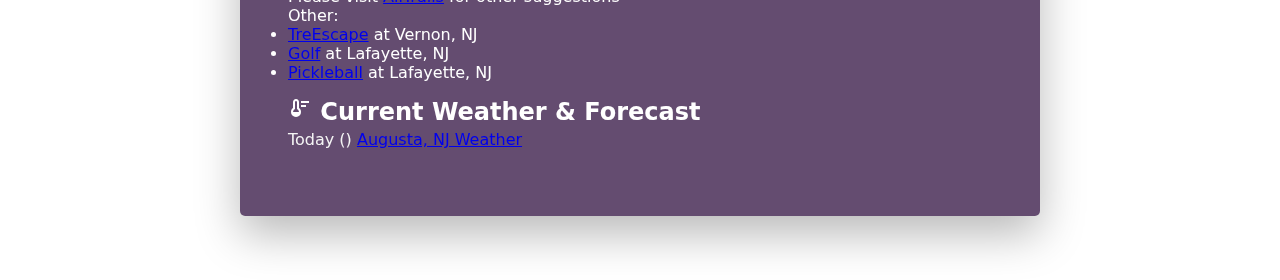
<file: travel.html>
<!DOCTYPE html>
<html lang="en">
    <head>
        <meta charset="UTF-8" />
        <title>Travel | Renard & Dasha's Wedding</title>
        <meta name="viewport" content="width=device-width, initial-scale=1.0" />
        <link rel="icon" href="images/favicon.ico" type="image/x-icon">
        <link rel="stylesheet" href="assets/styles.css" />
        <script src="assets/script.js" defer></script>
        <link rel="stylesheet" href="assets/security.css" />
        <script src="assets/security.js" defer></script>
        <link rel="stylesheet" href="assets/travel.css" />
        <link rel="stylesheet" href="https://fonts.googleapis.com/css2?family=Material+Symbols+Outlined:opsz,wght,FILL,GRAD@20..48,100..700,0..1,-50..200" />
        <script async src="https://www.googletagmanager.com/gtag/js?id=G-WJN626HPX7"></script>
        <script>
            window.dataLayer = window.dataLayer || [];
            function gtag(){dataLayer.push(arguments);}
            gtag('js', new Date());
            gtag('config', 'G-WJN626HPX7');
        </script>
    </head>
    <body class="page">
        <div id="nav-placeholder"></div>
        <main class="page-content">
            <h1>Travel</h1>
            <section>
                <div class="map-embed">
                    <iframe
                            title="Map to our wedding area"
                            src="https://www.google.com/maps/embed?pb=!1m18!1m12!1m3!1d5039.558973071432!2d-74.71661630000001!3d41.135521000000004!2m3!1f0!2f0!3f0!3m2!1i1024!2i768!4f13.1!3m3!1m2!1s0x89c36ecce9a108bb%3A0x8f84be26dc5089b0!2sThe%20Sussex%20County%20Fairgrounds!5e1!3m2!1sen!2sus!4v1762998876996!5m2!1sen!2sus"
                            loading="lazy"
                            referrerpolicy="no-referrer-when-downgrade"
                            allowfullscreen
                    ></iframe>
                </div>
            </section>
            <section>
                <h2>
                    <span class="material-symbols-outlined">travel</span>
                    Getting Here
                </h2>
                <p>
                    The closest airport is Newark Liberty International (EWR), which is roughly a 60 minute (52 mile) drive away.
                    If flying into EWR, renting a car or carpooling is recommended, as public transit and rideshare options near the venue are limited. <br/>
                </p>
            </section>
            <section>
                <h2>
                    <span class="material-symbols-outlined">hotel</span>
                    Nearby Hotels
                </h2>
                <ul class="bullets">
                    <!--<li>
                        <a href="http://www.cobminridgemotel.com/" target="_blank">Cobmin Ridge Motel</a>
                        <span class="badge">Contact us to book</span><br/>
                        346 US-206, Branchville, NJ 07826 (5 min; 3.4 mi; W)<br/>
                        (862) 220-3137
                    </li>-->
                    <li>
                        <a href="https://www.choicehotels.com/new-jersey/vernon/quality-inn-hotels/nj311" target="_blank">Quality Inn near Mountain Creek</a>
                        <span class="badge">Hotel Block - To Be Announced</span><br/>
                        15 NJ-94, Vernon, NJ 07462 (20 min; 12.4 mi; N)<br/>
                        (973) 737-5943
                    </li>
                    <li>
                        <a href="https://www.ihg.com/holidayinn/hotels/us/en/budd-lake/ewrbl/hoteldetail" target="_blank">Holiday Inn Budd Lake - Rockaway Area</a><br/>
                        15 NJ-94, Vernon, NJ 07462 (33 min; 18.3 mi; S)<br/>
                        (973) 448-1100
                    </li>
                    <li>
                        <a href="https://www.marriott.com/en-us/hotels/cdwri-residence-inn-mt-olive-at-international-trade-center/overview/" target="_blank">Residence Inn by Marriott Mt. Olive</a><br/>
                        271 Continental Dr N, Stanhope, NJ 07874 (33 min; 18.3 mi; S)<br/>
                        (973) 691-1720
                    </li>
                    <li>
                        <a href="https://www.ihg.com/holidayinnexpress/hotels/us/en/newton/nwtnj/hoteldetail?cm_mmc=GoogleMaps-_-EX-_-US-_-NWTNJ" target="_blank">Holiday Inn Express & Suites Newton Sparta</a>
                        <span class="badge">Fully booked</span><br/>
                        8 N Park Dr, Newton, NJ 07860 (9 min; 5.6 mi; S)<br/>
                        (973) 940-8888
                    </li>
                    <li>
                        Please check <a href="https://www.google.com/travel/search?q=hotels%20near%20augusta%20nj" target="_blank">Google Travel</a> for other hotels around the area.
                    </li>
                </ul>
            </section>

            <section>
                <h2>
                    <span class="material-symbols-outlined">airport_shuttle</span>
                    Shuttle
                </h2>
                <p>
                    To be announced...
                </p>
                <!--TODO-->
                <!--<p class="lede">
                    Free Shuttle service will be provided to/from "Quality Inn near Mountain Creek" at these departure times:
                    <ul class="bullets">
                        <li>X:XX - pickup at "Quality Inn near Mountain Creek "</li>
                        <li>X:XX - pickup at "Quality Inn near Mountain Creek "</li>
                        <li>X:XX - pickup at "The Conservatory"</li>
                        <li>X:XX - pickup at "The Conservatory"</li>
                    </ul>
                </p>-->
            </section>

            <section>
                <h2>
                    <span class="material-symbols-outlined">parking_sign</span>
                    Parking
                </h2>
                <p>
                    Upon arriving at the venue's address, follow signs for "Wedding".
                    There is ample free self-parking onsite. Enter through the gate to the ceremony area.
                </p>
            </section>

            <section>
                <h2>
                    <span class="material-symbols-outlined">things_to_do</span>
                    Things To Do Nearby
                </h2>
                <p class="lede">
                    Breweries:
                    <ul class="bullets">
                        <li><a href="https://angryerik.com/" target="_blank">Angry Erik Brewing</a> in Newton, NJ</li>
                        <li><a href="https://www.aliasbrewworks.com/" target="_blank">Alias Brew Works</a> in Vernon, NJ</li>
                        <li><a href="https://www.milkstreetdistillery.com/welcome" target="_blank">Milk Street Distillery</a> at Branchville, NJ</li>
                    </ul>
                    Restaurants:
                    <ul class="bullets">
                        <li><a href="https://thecirclerestaurant.com/" target="_blank">The Circle</a> in Fredon, NJ</li>
                        <li><a href="https://www.facebook.com/hydeawayrestaurantnj" target="_blank">The Hyde-Away</a> in Newton, NJ</li>
                        <li><a href="https://www.thefarmersdaughternj.com/" target="_blank">The Farmer’s Daughter</a> in Newton, NJ</li>
                        <li><a href="https://industryspartanj.com/" target="_blank">Industry</a> in Sparta, NJ</li>
                        <li><a href="https://www.mohawkhouse.com/" target="_blank">Mohawk House</a> in Sparta, NJ</li>
                        <li><a href="https://stmoritzgrill.com/" target="_blank">St. Moritz Grill</a> in Sparta, NJ</li>
                    </ul>
                    Farms:
                    <ul class="bullets">
                        <li><a href="https://windybrowfarms.com/" target="_blank">Windy Brow Farms</a> in Newton, NJ</li>
                        <li><a href="https://lentinifarms.com/" target="_blank">Lentini Farms</a> in Newton, NJ</li>
                    </ul>
                    Hiking:
                    <ul class="bullets">
                        <li><a href="https://www.alltrails.com/trail/us/new-jersey/stairway-to-heaven-trail">Stairway to Heaven</a> (2.8 mi, 882 ft, out & back) at Vernon, NJ</li>
                        <li><a href="https://www.alltrails.com/trail/us/new-jersey/normanook-tower-via-appalachian-trail-loop">Normanook Tower</a> (4.9 mi, 761 ft, loop) at Branchville, NJ</li>
                        <li><a href="https://www.alltrails.com/trail/us/new-jersey/swartswood-spring-lake-trail">Swartswood Spring Lake Trail</a> (2.8 mi, 213 ft, loop) at Swartswood, NJ</li>
                        <li>Please visit <a href="https://www.alltrails.com/explore?b_br_lat=41.01584&b_br_lng=-74.57809&b_tl_lat=41.24197&b_tl_lng=-74.87831" target="_blank">AllTrails</a>  for other suggestions</li>
                    </ul>
                    Other:
                    <ul class="bullets">
                        <li><a href="https://treescapeadventurepark.com/" target="_blank">TreEscape</a> at Vernon, NJ</li>
                        <li><a href="https://www.farmsteadgolf.com/" target="_blank">Golf</a> at Lafayette, NJ</li>
                        <li><a href="https://ypickleballcenter.org/" target="_blank">Pickleball</a> at Lafayette, NJ</li>
                    </ul>
                </p>
            </section>

            <h2>
                <span class="material-symbols-outlined">thermostat</span>
                Current Weather & Forecast
            </h2>
            <p>
                Today (<span id="today"></span>)
                <a class="weatherwidget-io" href="https://forecast7.com/en/41d06n74d75/newton/?unit=us" data-label_1="Augusta, NJ" data-label_2="Weather" data-icons="Climacons Animated" data-days="5" data-theme="pure" >Augusta, NJ Weather</a>
                <script>
                    !function(d,s,id){var js,fjs=d.getElementsByTagName(s)[0];if(!d.getElementById(id)){js=d.createElement(s);js.id=id;js.src='https://weatherwidget.io/js/widget.min.js';fjs.parentNode.insertBefore(js,fjs);}}(document,'script','weatherwidget-io-js');
                </script>
            </p>
        </main>
    </body>
</html>
</file>
<file: assets/css/noscript.css>
/*
	Dimension by HTML5 UP
	html5up.net | @ajlkn
	Free for personal and commercial use under the CCA 3.0 license (html5up.net/license)
*/

/* BG */

	body.is-preload #bg:before {
		background-color: transparent;
	}

/* Header */

	body.is-preload #header {
		-moz-filter: none;
		-webkit-filter: none;
		-ms-filter: none;
		filter: none;
	}

		body.is-preload #header > * {
			opacity: 1;
		}

		body.is-preload #header .content .inner {
			max-height: none;
			padding: 3rem 2rem;
			opacity: 1;
		}

/* Main */

	#main article {
		opacity: 1;
		margin: 4rem 0 0 0;
	}
</file>
<file: assets/styles.css>
@font-face {
    font-family: "MeowScript";
    src: url("MeowScript-Regular.ttf") format("truetype");
    font-weight: 400;
    font-style: normal;
    font-display: swap;
}

* {
    margin: 0;
    padding: 0;
    box-sizing: border-box;
}

html {
    scroll-behavior: smooth;
}

body {
    font-family: system-ui, -apple-system, BlinkMacSystemFont, "SF Pro", sans-serif;
    position: relative;
    min-height: 100vh;
    color: #ffffff;

    /* Shared background for ALL pages */
    background-image: url("../images/bg.jpg");
    background-size: cover;
    background-position: center;
    background-repeat: no-repeat;
    background-attachment: fixed;

    z-index: 0;
}

/* Dark overlay on top of background, behind all content */
body::before {
    content: "";
    position: fixed;
    inset: 0;
    background: rgba(0, 0, 0, 0.25); /* adjust darkness */
    z-index: 0;
}

body.page {
    min-height: 100vh;
    padding: 80px 20px 40px;      /* ~nav height at top + some bottom space */
    box-sizing: border-box;

    display: flex;
    flex-direction: column;
    align-items: center;          /* horizontal center */
    justify-content: center;      /* vertical center */
}

/* Top navigation centered */
nav {
    position: absolute;
    top: 0;
    left: 0;
    right: 0;
    padding: 18px 40px;
    display: flex;
    justify-content: center;
    gap: 26px;
    z-index: 9999;
    font-size: 0.95rem;
    letter-spacing: 0.14em;
    text-transform: uppercase;
}

nav a {
    color: #ffffff;
    text-decoration: none;
    padding-bottom: 3px;
    border-bottom: 1px solid transparent;
    transition: border-color 0.2s ease, opacity 0.2s ease;
    opacity: 0.85;
}

nav a:hover {
    border-color: #ffffff;
    opacity: 1;
}

nav a.active {
    border-bottom: 1px solid currentColor;
    opacity: 1;
}

/* Hero content (names/date/location higher on page) */
.home-content {
    position: relative;
    z-index: 2;
    height: 100%;
    display: flex;
    flex-direction: column;
    align-items: center;
    justify-content: flex-start;
    text-align: center;
    padding: 18vh 20px 0;
}

.names {
    font-family: "MeowScript", serif;
    font-size: clamp(4.8rem, 8vw, 6.8rem);
    font-weight: 500;
    /*letter-spacing: 0.14em; dasha doesnt like letter spacing*/
    /*text-transform: uppercase; dasha doesnt like all caps */
    margin-bottom: 24px;
}

.date {
    font-size: 1.1rem;
    letter-spacing: 0.16em;
    text-transform: uppercase;
    margin-bottom: 6px;
}

.location {
    font-size: 0.95rem;
    letter-spacing: 0.18em;
    text-transform: uppercase;
    opacity: 0.9;
}

.countdown-wrapper {
    position: fixed;          /* was absolute */
    left: 0;
    right: 0;
    bottom: 16px;             /* adjust: 0–24px depending on spacing */
    display: flex;
    justify-content: center;
    z-index: 90;              /* below nav (z-index:100), above overlay (0) */
    pointer-events: none;     /* so it doesn’t block clicks behind, except pill */
}

.countdown {
    pointer-events: auto;
    background: rgba(0, 0, 0, 1);
    padding: 10px 22px;
    border-radius: 999px;
    font-size: 0.85rem;
    letter-spacing: 0.14em;
    text-transform: uppercase;
    display: flex;
    gap: 10px;
    align-items: center;
    color: #ffffff;
}

.count-value {
    font-weight: 500;
}

/* Mobile tweaks */
@media (max-width: 600px) {
    nav {
        padding: 14px 12px;
        gap: 14px;
        font-size: 0.7rem;
        flex-wrap: wrap;
    }

    .content {
        padding-top: 20vh;
    }

    .countdown {
        flex-direction: column;
        gap: 4px;
        text-align: center;
    }

    .section {
        padding: 60px 16px;
    }
}

.page-content {
    max-width: 800px;
    margin: 0 auto 24px; /* keep bottom space for countdown */
    padding: 48px 48px 48px;
    position: relative;
    z-index: 1;

    background: rgba(48, 16, 64, 0.75);   /* barely transparent */
    backdrop-filter: blur(6px);              /* soft glass effect (supported modern browsers) */
    -webkit-backdrop-filter: blur(6px);
    border-radius: 5px;
    box-shadow: 0 18px 45px rgba(0, 0, 0, 0.28);
    justify-content: center;      /* horizontal center */
    align-items: center;          /* vertical center */
}

/* Headings & text on the translucent panel */
.page-content h1 {
    font-size: 1.4rem;
    letter-spacing: 0.12em;
    text-transform: uppercase;
    margin-bottom: 20px;
    padding-bottom: 20px;
    border-bottom-width: 1px;
    border-bottom-color: #ffffff;
    border-bottom-style: solid;
    color: #ffffff;
    width: fit-content;
}

.page-content img {
    width: 100%;
    max-height: 260px;          /* adjust as needed */
    object-fit: cover;
    border-radius: 14px;
    margin: 50px 0 50px 0;
    display: block;
    box-shadow: 0 10px 30px rgba(0, 0, 0, 0.25);
}

.page-content p {
    font-size: 1rem;
    line-height: 1.7;
    color: #f4f4f4;
    margin-bottom: 14px;
}

/* Mobile tweak */
@media (max-width: 600px) {
    .page-content {
        padding: 48px 16px 48px;
    }
    .page-content img {
        margin: 25px 0 25px 0;
    }
}
</file>
<file: assets/security.css>
/* Hide content while auth check runs
html.auth-check body {
    visibility: hidden;
}

html.auth-ok body {
    visibility: visible;
}
*/

/* Fullscreen password overlay */
.password-overlay {
    position: fixed;
    inset: 0;
    z-index: 99999;

    display: flex;
    align-items: center;
    justify-content: center;

    background: rgba(0, 0, 0, 0.9);

    backdrop-filter: blur(10px);
    -webkit-backdrop-filter: blur(10px);

    color: #ffffff;
    font-family: system-ui, -apple-system, BlinkMacSystemFont, "SF Pro", sans-serif;
}

.password-box {
    max-width: 360px;
    width: 90%;
    padding: 26px 22px 22px;
    border-radius: 18px;
    background: rgba(10, 10, 10, 0.9);
    box-shadow: 0 18px 45px rgba(0, 0, 0, 0.65);
    text-align: center;
    border: 1px solid rgba(255, 255, 255, 0.18);
}

.password-box h2 {
    margin: 0 0 8px;
    font-size: 1.1rem;
    letter-spacing: 0.16em;
    text-transform: uppercase;
    color: #ffffff;
}

.password-box p {
    margin: 0 0 14px;
    font-size: 0.9rem;
    color: #bbbbbb;
}

.password-input {
    width: 100%;
    padding: 9px 10px;
    margin: 0 0 10px;
    border-radius: 999px;
    border: 1px solid rgba(255, 255, 255, 0.22);
    background: transparent;
    color: #ffffff;
    font-size: 0.95rem;
    text-align: center;
    outline: none;
}

.password-input::placeholder {
    color: rgba(255, 255, 255, 0.35);
}

.password-button {
    width: 100%;
    padding: 9px 10px;
    border-radius: 999px;
    border: none;
    background: #ffffff;
    color: #000000;
    font-weight: 600;
    font-size: 0.9rem;
    text-transform: uppercase;
    letter-spacing: 0.14em;
    cursor: pointer;
}

.password-button:hover {
    opacity: 0.9;
}

.password-error {
    margin-top: 8px;
    font-size: 0.8rem;
    color: #ff6b6b;
}
</file>
<file: assets/contact.css>
.card {
    width: 100%;
    max-width: 720px;
    background: var(--card);
    border: 1px solid var(--card-border);
    border-radius: 18px;
    box-shadow: var(--shadow);
    backdrop-filter: blur(6px);
    -webkit-backdrop-filter: blur(6px);
    padding: 24px;
}

h1 {
    margin: 0 0 6px;
    font-size: 1.6rem;
    letter-spacing: 0.12em;
    text-transform: uppercase;
    text-align: center;
}

.sub {
    margin: 0 0 20px;
    text-align: center;
    color: var(--muted);
    font-size: 0.95rem;
}

/* Form layout */
form.contact-form { display: grid; gap: 16px; }

.row { display: grid; gap: 16px; grid-template-columns: 1fr; }
@media (min-width: 640px) { .row { grid-template-columns: 1fr 1fr; } }

.field label {
    display: block;
    margin: 0 0 0.35rem;
    font-size: 0.9rem;
    letter-spacing: 0.08em;
    text-transform: uppercase;
    color: var(--muted);
}

.field input,
.field textarea {
    width: 100%;
    padding: 12px 14px;
    border-radius: 12px;
    border: 1px solid rgba(255,255,255,0.28);
    background: rgba(255,255,255,0.06);
    color: var(--text);
    outline: none;
    transition: border-color .2s, box-shadow .2s, background .2s;
}
.field textarea { resize: vertical; min-height: 140px; }

.field input::placeholder,
.field textarea::placeholder { color: rgba(255,255,255,0.55); }

.field input:focus,
.field textarea:focus {
    border-color: var(--accent);
    box-shadow: 0 0 0 3px rgba(255,255,255,0.15);
    background: rgba(255,255,255,0.09);
}

.actions {
    display: flex;
    gap: 12px;
    align-items: center;
    flex-wrap: wrap;
}

.btn {
    border: 1px solid rgba(255,255,255,0.45);
    padding: 12px 20px;
    border-radius: 12px;
    background: var(--accent);
    color: #ffffff;
    font-weight: 700;
    letter-spacing: 0.12em;
    text-transform: uppercase;
    cursor: pointer;
}
.btn[disabled] { opacity: 0.6; cursor: not-allowed; }

/* Status messages */
.status {
    display: none;
    font-size: 0.95rem;
    padding: 10px 14px;
    border-radius: 12px;
}
.status.ok {
    display: inline-flex;
    align-items: center;
    gap: 8px;
    color: #062a10;
    background: rgba(126,242,154,0.25);
    border: 1px solid rgba(126,242,154,0.45);
}
.status.err {
    display: inline-flex;
    align-items: center;
    gap: 8px;
    color: #2a0b0b;
    background: rgba(255,107,107,0.25);
    border: 1px solid rgba(255,107,107,0.45);
}

.contact-form.is-disabled {
    opacity: 0.6;
    pointer-events: none;           /* belt-and-suspenders with inert/disabled */
}

.contact-form.is-disabled .btn {
    cursor: default;
    opacity: 0.7;
}

#statusOk,
#statusErr {
    display: none;
}

/* Honeypot (hidden) */
.hp { position: absolute; left: -9999px; width: 1px; height: 1px; opacity: 0; }
</file>
<file: assets/travel.css>
.map-embed {
    aspect-ratio: 16 / 9;          /* responsive */
    width: 100%;
    border-radius: 14px;            /* matches your card style */
    overflow: hidden;               /* rounds the iframe corners */
    box-shadow: 0 10px 30px rgba(0,0,0,0.25);
    margin: 25px 0 25px 0;
}

.map-embed iframe {
    width: 100%;
    height: 100%;
    border: 0;
    display: block;
}

.map-link a {
    color: #fff;                    /* adjust to your theme */
    text-decoration: underline;
    opacity: 0.9;
}
.map-link a:hover { opacity: 1; }
</file>
<file: assets/css/main.css>
@import url(fontawesome-all.min.css);
@import url("https://fonts.googleapis.com/css?family=Source+Sans+Pro:300italic,600italic,300,600");

/*
	Dimension by HTML5 UP
	html5up.net | @ajlkn
	Free for personal and commercial use under the CCA 3.0 license (html5up.net/license)
*/

html, body, div, span, applet, object,
iframe, h1, h2, h3, h4, h5, h6, p, blockquote,
pre, a, abbr, acronym, address, big, cite,
code, del, dfn, em, img, ins, kbd, q, s, samp,
small, strike, strong, sub, sup, tt, var, b,
u, i, center, dl, dt, dd, ol, ul, li, fieldset,
form, label, legend, table, caption, tbody,
tfoot, thead, tr, th, td, article, aside,
canvas, details, embed, figure, figcaption,
footer, header, hgroup, menu, nav, output, ruby,
section, summary, time, mark, audio, video {
	margin: 0;
	padding: 0;
	border: 0;
	font-size: 100%;
	font: inherit;
	vertical-align: baseline;}

article, aside, details, figcaption, figure,
footer, header, hgroup, menu, nav, section {
	display: block;}

body {
	line-height: 1;
}

ol, ul {
	list-style: none;
}

blockquote, q {
	quotes: none;
}

	blockquote:before, blockquote:after, q:before, q:after {
		content: '';
		content: none;
	}

table {
	border-collapse: collapse;
	border-spacing: 0;
}

body {
	-webkit-text-size-adjust: none;
}

mark {
	background-color: transparent;
	color: inherit;
}

input::-moz-focus-inner {
	border: 0;
	padding: 0;
}

input, select, textarea {
	-moz-appearance: none;
	-webkit-appearance: none;
	-ms-appearance: none;
	appearance: none;
}

/* Basic */

	@-ms-viewport {
		width: device-width;
	}

	@media screen and (max-width: 480px) {

		html, body {
			min-width: 320px;
		}

	}

	html {
		box-sizing: border-box;
	}

	*, *:before, *:after {
		box-sizing: inherit;
	}

	body {
		background: #1b1f22;
	}

		body.is-preload *, body.is-preload *:before, body.is-preload *:after {
			-moz-animation: none !important;
			-webkit-animation: none !important;
			-ms-animation: none !important;
			animation: none !important;
			-moz-transition: none !important;
			-webkit-transition: none !important;
			-ms-transition: none !important;
			transition: none !important;
		}

/* Type */

	html {
		font-size: 16pt;
	}

		@media screen and (max-width: 1680px) {

			html {
				font-size: 12pt;
			}

		}

		@media screen and (max-width: 736px) {

			html {
				font-size: 11pt;
			}

		}

		@media screen and (max-width: 360px) {

			html {
				font-size: 10pt;
			}

		}

	body, input, select, textarea {
		color: #ffffff;
		font-family: "Source Sans Pro", sans-serif;
		font-weight: 300;
		font-size: 1rem;
		line-height: 1.65;
	}

	a {
		-moz-transition: color 0.2s ease-in-out, background-color 0.2s ease-in-out, border-bottom-color 0.2s ease-in-out;
		-webkit-transition: color 0.2s ease-in-out, background-color 0.2s ease-in-out, border-bottom-color 0.2s ease-in-out;
		-ms-transition: color 0.2s ease-in-out, background-color 0.2s ease-in-out, border-bottom-color 0.2s ease-in-out;
		transition: color 0.2s ease-in-out, background-color 0.2s ease-in-out, border-bottom-color 0.2s ease-in-out;
		border-bottom: dotted 1px rgba(255, 255, 255, 0.5);
		text-decoration: none;
		color: inherit;
	}

		a:hover {
			border-bottom-color: transparent;
		}

	strong, b {
		color: #ffffff;
		font-weight: 600;
	}

	em, i {
		font-style: italic;
	}

	p {
		margin: 0 0 2rem 0;
	}

	h1, h2, h3, h4, h5, h6 {
		color: #ffffff;
		font-weight: 600;
		line-height: 1.5;
		margin: 0 0 1rem 0;
		text-transform: uppercase;
		letter-spacing: 0.2rem;
	}

		h1 a, h2 a, h3 a, h4 a, h5 a, h6 a {
			color: inherit;
			text-decoration: none;
		}

		h1.major, h2.major, h3.major, h4.major, h5.major, h6.major {
			border-bottom: solid 1px #ffffff;
			width: -moz-max-content;
			width: -webkit-max-content;
			width: -ms-max-content;
			width: max-content;
			padding-bottom: 0.5rem;
			margin: 0 0 2rem 0;
		}

	h1 {
		font-size: 2.25rem;
		line-height: 1.3;
		letter-spacing: 0.5rem;
	}

	h2 {
		font-size: 1.5rem;
		line-height: 1.4;
		letter-spacing: 0.5rem;
	}

	h3 {
		font-size: 1rem;
	}

	h4 {
		font-size: 0.8rem;
	}

	h5 {
		font-size: 0.7rem;
	}

	h6 {
		font-size: 0.6rem;
	}

	@media screen and (max-width: 736px) {

		h1 {
			font-size: 1.75rem;
			line-height: 1.4;
		}

		h2 {
			font-size: 1.25em;
			line-height: 1.5;
		}

	}

	sub {
		font-size: 0.8rem;
		position: relative;
		top: 0.5rem;
	}

	sup {
		font-size: 0.8rem;
		position: relative;
		top: -0.5rem;
	}

	blockquote {
		border-left: solid 4px #ffffff;
		font-style: italic;
		margin: 0 0 2rem 0;
		padding: 0.5rem 0 0.5rem 2rem;
	}

	code {
		background: rgba(255, 255, 255, 0.075);
		border-radius: 4px;
		font-family: "Courier New", monospace;
		font-size: 0.9rem;
		margin: 0 0.25rem;
		padding: 0.25rem 0.65rem;
	}

	pre {
		-webkit-overflow-scrolling: touch;
		font-family: "Courier New", monospace;
		font-size: 0.9rem;
		margin: 0 0 2rem 0;
	}

		pre code {
			display: block;
			line-height: 1.75;
			padding: 1rem 1.5rem;
			overflow-x: auto;
		}

	hr {
		border: 0;
		border-bottom: solid 1px #ffffff;
		margin: 2.75rem 0;
	}

	.align-left {
		text-align: left;
	}

	.align-center {
		text-align: center;
	}

	.align-right {
		text-align: right;
	}

/* Form */

	form {
		margin: 0 0 2rem 0;
	}

		form > :last-child {
			margin-bottom: 0;
		}

		form > .fields {
			display: -moz-flex;
			display: -webkit-flex;
			display: -ms-flex;
			display: flex;
			-moz-flex-wrap: wrap;
			-webkit-flex-wrap: wrap;
			-ms-flex-wrap: wrap;
			flex-wrap: wrap;
			width: calc(100% + 3rem);
			margin: -1.5rem 0 2rem -1.5rem;
		}

			form > .fields > .field {
				-moz-flex-grow: 0;
				-webkit-flex-grow: 0;
				-ms-flex-grow: 0;
				flex-grow: 0;
				-moz-flex-shrink: 0;
				-webkit-flex-shrink: 0;
				-ms-flex-shrink: 0;
				flex-shrink: 0;
				padding: 1.5rem 0 0 1.5rem;
				width: calc(100% - 1.5rem);
			}

				form > .fields > .field.half {
					width: calc(50% - 0.75rem);
				}

				form > .fields > .field.third {
					width: calc(100%/3 - 0.5rem);
				}

				form > .fields > .field.quarter {
					width: calc(25% - 0.375rem);
				}

		@media screen and (max-width: 480px) {

			form > .fields {
				width: calc(100% + 3rem);
				margin: -1.5rem 0 2rem -1.5rem;
			}

				form > .fields > .field {
					padding: 1.5rem 0 0 1.5rem;
					width: calc(100% - 1.5rem);
				}

					form > .fields > .field.half {
						width: calc(100% - 1.5rem);
					}

					form > .fields > .field.third {
						width: calc(100% - 1.5rem);
					}

					form > .fields > .field.quarter {
						width: calc(100% - 1.5rem);
					}

		}

	label {
		color: #ffffff;
		display: block;
		font-size: 0.8rem;
		font-weight: 300;
		letter-spacing: 0.2rem;
		line-height: 1.5;
		margin: 0 0 1rem 0;
		text-transform: uppercase;
	}

	input[type="text"],
	input[type="password"],
	input[type="email"],
	input[type="tel"],
	select,
	textarea {
		-moz-appearance: none;
		-webkit-appearance: none;
		-ms-appearance: none;
		appearance: none;
		-moz-transition: border-color 0.2s ease-in-out, box-shadow 0.2s ease-in-out, background-color 0.2s ease-in-out;
		-webkit-transition: border-color 0.2s ease-in-out, box-shadow 0.2s ease-in-out, background-color 0.2s ease-in-out;
		-ms-transition: border-color 0.2s ease-in-out, box-shadow 0.2s ease-in-out, background-color 0.2s ease-in-out;
		transition: border-color 0.2s ease-in-out, box-shadow 0.2s ease-in-out, background-color 0.2s ease-in-out;
		background-color: transparent;
		border-radius: 4px;
		border: solid 1px #ffffff;
		color: inherit;
		display: block;
		outline: 0;
		padding: 0 1rem;
		text-decoration: none;
		width: 100%;
	}

		input[type="text"]:invalid,
		input[type="password"]:invalid,
		input[type="email"]:invalid,
		input[type="tel"]:invalid,
		select:invalid,
		textarea:invalid {
			box-shadow: none;
		}

		input[type="text"]:focus,
		input[type="password"]:focus,
		input[type="email"]:focus,
		input[type="tel"]:focus,
		select:focus,
		textarea:focus {
			background: rgba(255, 255, 255, 0.075);
			border-color: #ffffff;
			box-shadow: 0 0 0 1px #ffffff;
		}

	select {
		background-image: url("data:image/svg+xml;charset=utf8,%3Csvg xmlns='http://www.w3.org/2000/svg' width='40' height='40' preserveAspectRatio='none' viewBox='0 0 40 40'%3E%3Cpath d='M9.4,12.3l10.4,10.4l10.4-10.4c0.2-0.2,0.5-0.4,0.9-0.4c0.3,0,0.6,0.1,0.9,0.4l3.3,3.3c0.2,0.2,0.4,0.5,0.4,0.9 c0,0.4-0.1,0.6-0.4,0.9L20.7,31.9c-0.2,0.2-0.5,0.4-0.9,0.4c-0.3,0-0.6-0.1-0.9-0.4L4.3,17.3c-0.2-0.2-0.4-0.5-0.4-0.9 c0-0.4,0.1-0.6,0.4-0.9l3.3-3.3c0.2-0.2,0.5-0.4,0.9-0.4S9.1,12.1,9.4,12.3z' fill='%23ffffff' /%3E%3C/svg%3E");
		background-size: 1.25rem;
		background-repeat: no-repeat;
		background-position: calc(100% - 1rem) center;
		height: 2.75rem;
		padding-right: 2.75rem;
		text-overflow: ellipsis;
	}

		select option {
			color: #ffffff;
			background: #1b1f22;
		}

		select:focus::-ms-value {
			background-color: transparent;
		}

		select::-ms-expand {
			display: none;
		}

	input[type="text"],
	input[type="password"],
	input[type="email"],
	select {
		height: 2.75rem;
	}

	textarea {
		padding: 0.75rem 1rem;
	}

	input[type="checkbox"],
	input[type="radio"] {
		-moz-appearance: none;
		-webkit-appearance: none;
		-ms-appearance: none;
		appearance: none;
		display: block;
		float: left;
		margin-right: -2rem;
		opacity: 0;
		width: 1rem;
		z-index: -1;
	}

		input[type="checkbox"] + label,
		input[type="radio"] + label {
			text-decoration: none;
			-moz-user-select: none;
			-webkit-user-select: none;
			-ms-user-select: none;
			user-select: none;
			color: #ffffff;
			cursor: pointer;
			display: inline-block;
			font-size: 0.8rem;
			font-weight: 300;
			margin: 0 0 0.5rem 0;
			padding-left: 2.65rem;
			padding-right: 0.75rem;
			position: relative;
		}

			input[type="checkbox"] + label:before,
			input[type="radio"] + label:before {
				-moz-osx-font-smoothing: grayscale;
				-webkit-font-smoothing: antialiased;
				display: inline-block;
				font-style: normal;
				font-variant: normal;
				text-rendering: auto;
				line-height: 1;
				text-transform: none !important;
				font-family: 'Font Awesome 5 Free';
				font-weight: 900;
			}

			input[type="checkbox"] + label:before,
			input[type="radio"] + label:before {
				-moz-transition: border-color 0.2s ease-in-out, box-shadow 0.2s ease-in-out, background-color 0.2s ease-in-out;
				-webkit-transition: border-color 0.2s ease-in-out, box-shadow 0.2s ease-in-out, background-color 0.2s ease-in-out;
				-ms-transition: border-color 0.2s ease-in-out, box-shadow 0.2s ease-in-out, background-color 0.2s ease-in-out;
				transition: border-color 0.2s ease-in-out, box-shadow 0.2s ease-in-out, background-color 0.2s ease-in-out;
				border-radius: 4px;
				border: solid 1px #ffffff;
				content: '';
				display: inline-block;
				height: 1.65rem;
				left: 0;
				line-height: 1.65rem;
				position: absolute;
				text-align: center;
				top: -0.15rem;
				width: 1.65rem;
			}

		input[type="checkbox"]:checked + label:before,
		input[type="radio"]:checked + label:before {
			background: #ffffff !important;
			border-color: #ffffff !important;
			color: #1b1f22;
			content: '\f00c';
		}

		input[type="checkbox"]:focus + label:before,
		input[type="radio"]:focus + label:before {
			background: rgba(255, 255, 255, 0.075);
			border-color: #ffffff;
			box-shadow: 0 0 0 1px #ffffff;
		}

	input[type="checkbox"] + label:before {
		border-radius: 4px;
	}

	input[type="radio"] + label:before {
		border-radius: 100%;
	}

	::-webkit-input-placeholder {
		color: rgba(255, 255, 255, 0.5) !important;
		opacity: 1.0;
	}

	:-moz-placeholder {
		color: rgba(255, 255, 255, 0.5) !important;
		opacity: 1.0;
	}

	::-moz-placeholder {
		color: rgba(255, 255, 255, 0.5) !important;
		opacity: 1.0;
	}

	:-ms-input-placeholder {
		color: rgba(255, 255, 255, 0.5) !important;
		opacity: 1.0;
	}

	.formerize-placeholder {
		color: rgba(255, 255, 255, 0.5) !important;
		opacity: 1.0;
	}

/* Box */

	.box {
		border-radius: 4px;
		border: solid 1px #ffffff;
		margin-bottom: 2rem;
		padding: 1.5em;
	}

		.box > :last-child,
		.box > :last-child > :last-child,
		.box > :last-child > :last-child > :last-child {
			margin-bottom: 0;
		}

		.box.alt {
			border: 0;
			border-radius: 0;
			padding: 0;
		}

/* Icon */

	.icon {
		text-decoration: none;
		border-bottom: none;
		position: relative;
	}

		.icon:before {
			-moz-osx-font-smoothing: grayscale;
			-webkit-font-smoothing: antialiased;
			display: inline-block;
			font-style: normal;
			font-variant: normal;
			text-rendering: auto;
			line-height: 1;
			text-transform: none !important;
			font-family: 'Font Awesome 5 Free';
			font-weight: 400;
		}

		.icon > .label {
			display: none;
		}

		.icon:before {
			line-height: inherit;
		}

		.icon.solid:before {
			font-weight: 900;
		}

		.icon.brands:before {
			font-family: 'Font Awesome 5 Brands';
		}

/* Image */

	.image {
		border-radius: 4px;
		border: 0;
		display: inline-block;
		position: relative;
	}

		.image:before {
			pointer-events: none;
			background-image: url("../../images/overlay.png");
			background-color: rgba(19, 21, 25, 0.5);
			border-radius: 4px;
			content: '';
			display: block;
			height: 100%;
			left: 0;
			opacity: 0.5;
			position: absolute;
			top: 0;
			width: 100%;
		}

		.image img {
			border-radius: 4px;
			display: block;
		}

		.image.left, .image.right {
			max-width: 40%;
		}

			.image.left img, .image.right img {
				width: 100%;
			}

		.image.left {
			float: left;
			padding: 0 1.5em 1em 0;
			top: 0.25em;
		}

		.image.right {
			float: right;
			padding: 0 0 1em 1.5em;
			top: 0.25em;
		}

		.image.fit {
			display: block;
			margin: 0 0 2rem 0;
			width: 100%;
		}

			.image.fit img {
				width: 100%;
			}

		.image.main {
			display: block;
			margin: 2.5rem 0;
			width: 100%;
		}

			.image.main img {
				width: 100%;
			}

		@media screen and (max-width: 736px) {

			.image.main {
				margin: 2rem 0;
			}

		}

		@media screen and (max-width: 480px) {

			.image.main {
				margin: 1.5rem 0;
			}

		}

/* List */

	ol {
		list-style: decimal;
		margin: 0 0 2rem 0;
		padding-left: 1.25em;
	}

		ol li {
			padding-left: 0.25em;
		}

	ul {
		list-style: disc;
		margin: 0 0 2rem 0;
		padding-left: 1em;
	}

		ul li {
			padding-left: 0.5em;
		}

		ul.alt {
			list-style: none;
			padding-left: 0;
		}

			ul.alt li {
				border-top: solid 1px #ffffff;
				padding: 0.5em 0;
			}

				ul.alt li:first-child {
					border-top: 0;
					padding-top: 0;
				}

	dl {
		margin: 0 0 2rem 0;
	}

		dl dt {
			display: block;
			font-weight: 600;
			margin: 0 0 1rem 0;
		}

		dl dd {
			margin-left: 2rem;
		}

/* Actions */

	ul.actions {
		display: -moz-flex;
		display: -webkit-flex;
		display: -ms-flex;
		display: flex;
		cursor: default;
		list-style: none;
		margin-left: -1rem;
		padding-left: 0;
	}

		ul.actions li {
			padding: 0 0 0 1rem;
			vertical-align: middle;
		}

		ul.actions.special {
			-moz-justify-content: center;
			-webkit-justify-content: center;
			-ms-justify-content: center;
			justify-content: center;
			width: 100%;
			margin-left: 0;
		}

			ul.actions.special li:first-child {
				padding-left: 0;
			}

		ul.actions.stacked {
			-moz-flex-direction: column;
			-webkit-flex-direction: column;
			-ms-flex-direction: column;
			flex-direction: column;
			margin-left: 0;
		}

			ul.actions.stacked li {
				padding: 1.3rem 0 0 0;
			}

				ul.actions.stacked li:first-child {
					padding-top: 0;
				}

		ul.actions.fit {
			width: calc(100% + 1rem);
		}

			ul.actions.fit li {
				-moz-flex-grow: 1;
				-webkit-flex-grow: 1;
				-ms-flex-grow: 1;
				flex-grow: 1;
				-moz-flex-shrink: 1;
				-webkit-flex-shrink: 1;
				-ms-flex-shrink: 1;
				flex-shrink: 1;
				width: 100%;
			}

				ul.actions.fit li > * {
					width: 100%;
				}

			ul.actions.fit.stacked {
				width: 100%;
			}

		@media screen and (max-width: 480px) {

			ul.actions:not(.fixed) {
				-moz-flex-direction: column;
				-webkit-flex-direction: column;
				-ms-flex-direction: column;
				flex-direction: column;
				margin-left: 0;
				width: 100% !important;
			}

				ul.actions:not(.fixed) li {
					-moz-flex-grow: 1;
					-webkit-flex-grow: 1;
					-ms-flex-grow: 1;
					flex-grow: 1;
					-moz-flex-shrink: 1;
					-webkit-flex-shrink: 1;
					-ms-flex-shrink: 1;
					flex-shrink: 1;
					padding: 1rem 0 0 0;
					text-align: center;
					width: 100%;
				}

					ul.actions:not(.fixed) li > * {
						width: 100%;
					}

					ul.actions:not(.fixed) li:first-child {
						padding-top: 0;
					}

					ul.actions:not(.fixed) li input[type="submit"],
					ul.actions:not(.fixed) li input[type="reset"],
					ul.actions:not(.fixed) li input[type="button"],
					ul.actions:not(.fixed) li button,
					ul.actions:not(.fixed) li .button {
						width: 100%;
					}

						ul.actions:not(.fixed) li input[type="submit"].icon:before,
						ul.actions:not(.fixed) li input[type="reset"].icon:before,
						ul.actions:not(.fixed) li input[type="button"].icon:before,
						ul.actions:not(.fixed) li button.icon:before,
						ul.actions:not(.fixed) li .button.icon:before {
							margin-left: -0.5em;
						}

		}

/* Icons */

	ul.icons {
		cursor: default;
		list-style: none;
		padding-left: 0;
	}

		ul.icons li {
			display: inline-block;
			padding: 0 0.75em 0 0;
		}

			ul.icons li:last-child {
				padding-right: 0;
			}

			ul.icons li a {
				border-radius: 100%;
				box-shadow: inset 0 0 0 1px #ffffff;
				display: inline-block;
				height: 2.25rem;
				line-height: 2.25rem;
				text-align: center;
				width: 2.25rem;
			}

				ul.icons li a:hover {
					background-color: rgba(255, 255, 255, 0.075);
				}

				ul.icons li a:active {
					background-color: rgba(255, 255, 255, 0.175);
				}

/* Table */

	.table-wrapper {
		-webkit-overflow-scrolling: touch;
		overflow-x: auto;
	}

	table {
		margin: 0 0 2rem 0;
		width: 100%;
	}

		table tbody tr {
			border: solid 1px #ffffff;
			border-left: 0;
			border-right: 0;
		}

			table tbody tr:nth-child(2n + 1) {
				background-color: rgba(255, 255, 255, 0.075);
			}

		table td {
			padding: 0.75em 0.75em;
		}

		table th {
			color: #ffffff;
			font-size: 0.9em;
			font-weight: 600;
			padding: 0 0.75em 0.75em 0.75em;
			text-align: left;
		}

		table thead {
			border-bottom: solid 2px #ffffff;
		}

		table tfoot {
			border-top: solid 2px #ffffff;
		}

		table.alt {
			border-collapse: separate;
		}

			table.alt tbody tr td {
				border: solid 1px #ffffff;
				border-left-width: 0;
				border-top-width: 0;
			}

				table.alt tbody tr td:first-child {
					border-left-width: 1px;
				}

			table.alt tbody tr:first-child td {
				border-top-width: 1px;
			}

			table.alt thead {
				border-bottom: 0;
			}

			table.alt tfoot {
				border-top: 0;
			}

/* Button */

	input[type="submit"],
	input[type="reset"],
	input[type="button"],
	button,
	.button {
		-moz-appearance: none;
		-webkit-appearance: none;
		-ms-appearance: none;
		appearance: none;
		-moz-transition: background-color 0.2s ease-in-out, color 0.2s ease-in-out;
		-webkit-transition: background-color 0.2s ease-in-out, color 0.2s ease-in-out;
		-ms-transition: background-color 0.2s ease-in-out, color 0.2s ease-in-out;
		transition: background-color 0.2s ease-in-out, color 0.2s ease-in-out;
		background-color: transparent;
		border-radius: 4px;
		border: 0;
		box-shadow: inset 0 0 0 1px #ffffff;
		color: #ffffff !important;
		cursor: pointer;
		display: inline-block;
		font-size: 0.8rem;
		font-weight: 300;
		height: 2.75rem;
		letter-spacing: 0.2rem;
		line-height: 2.75rem;
		outline: 0;
		padding: 0 1.25rem 0 1.35rem;
		text-align: center;
		text-decoration: none;
		text-transform: uppercase;
		white-space: nowrap;
	}

		input[type="submit"]:hover,
		input[type="reset"]:hover,
		input[type="button"]:hover,
		button:hover,
		.button:hover {
			background-color: rgba(255, 255, 255, 0.075);
		}

		input[type="submit"]:active,
		input[type="reset"]:active,
		input[type="button"]:active,
		button:active,
		.button:active {
			background-color: rgba(255, 255, 255, 0.175);
		}

		input[type="submit"].icon:before,
		input[type="reset"].icon:before,
		input[type="button"].icon:before,
		button.icon:before,
		.button.icon:before {
			margin-right: 0.5em;
		}

		input[type="submit"].fit,
		input[type="reset"].fit,
		input[type="button"].fit,
		button.fit,
		.button.fit {
			width: 100%;
		}

		input[type="submit"].small,
		input[type="reset"].small,
		input[type="button"].small,
		button.small,
		.button.small {
			font-size: 0.6rem;
			height: 2.0625rem;
			line-height: 2.0625rem;
		}

		input[type="submit"].primary,
		input[type="reset"].primary,
		input[type="button"].primary,
		button.primary,
		.button.primary {
			background-color: #ffffff;
			color: #1b1f22 !important;
			font-weight: 600;
		}

		input[type="submit"].disabled, input[type="submit"]:disabled,
		input[type="reset"].disabled,
		input[type="reset"]:disabled,
		input[type="button"].disabled,
		input[type="button"]:disabled,
		button.disabled,
		button:disabled,
		.button.disabled,
		.button:disabled {
			pointer-events: none;
			cursor: default;
			opacity: 0.25;
		}

	input[type="submit"],
	input[type="reset"],
	input[type="button"],
	button {
		line-height: calc(2.75rem - 2px);
	}

/* BG */

	#bg {
		-moz-transform: scale(1.0);
		-webkit-transform: scale(1.0);
		-ms-transform: scale(1.0);
		transform: scale(1.0);
		-webkit-backface-visibility: hidden;
		position: fixed;
		top: 0;
		left: 0;
		width: 100%;
		height: 100vh;
		z-index: 1;
	}

		#bg:before, #bg:after {
			content: '';
			display: block;
			position: absolute;
			top: 0;
			left: 0;
			width: 100%;
			height: 100%;
		}

		#bg:before {
			-moz-transition: background-color 2.5s ease-in-out;
			-webkit-transition: background-color 2.5s ease-in-out;
			-ms-transition: background-color 2.5s ease-in-out;
			transition: background-color 2.5s ease-in-out;
			-moz-transition-delay: 0.75s;
			-webkit-transition-delay: 0.75s;
			-ms-transition-delay: 0.75s;
			transition-delay: 0.75s;
			background-image: linear-gradient(to top, rgba(19, 21, 25, 0.5), rgba(19, 21, 25, 0.5)), url("../../images/overlay.png");
			background-size: auto, 256px 256px;
			background-position: center, center;
			background-repeat: no-repeat, repeat;
			z-index: 2;
		}

		#bg:after {
			-moz-transform: scale(1.125);
			-webkit-transform: scale(1.125);
			-ms-transform: scale(1.125);
			transform: scale(1.125);
			-moz-transition: -moz-transform 0.325s ease-in-out, -moz-filter 0.325s ease-in-out;
			-webkit-transition: -webkit-transform 0.325s ease-in-out, -webkit-filter 0.325s ease-in-out;
			-ms-transition: -ms-transform 0.325s ease-in-out, -ms-filter 0.325s ease-in-out;
			transition: transform 0.325s ease-in-out, filter 0.325s ease-in-out;
			background-image: url("../../images/bg.jpg");
			background-position: center;
			background-size: cover;
			background-repeat: no-repeat;
			z-index: 1;
		}

		body.is-article-visible #bg:after {
			-moz-transform: scale(1.0825);
			-webkit-transform: scale(1.0825);
			-ms-transform: scale(1.0825);
			transform: scale(1.0825);
			-moz-filter: blur(0.2rem);
			-webkit-filter: blur(0.2rem);
			-ms-filter: blur(0.2rem);
			filter: blur(0.2rem);
		}

		body.is-preload #bg:before {
			background-color: #000000;
		}

/* Wrapper */

	#wrapper {
		display: -moz-flex;
		display: -webkit-flex;
		display: -ms-flex;
		display: flex;
		-moz-flex-direction: column;
		-webkit-flex-direction: column;
		-ms-flex-direction: column;
		flex-direction: column;
		-moz-align-items: center;
		-webkit-align-items: center;
		-ms-align-items: center;
		align-items: center;
		-moz-justify-content: space-between;
		-webkit-justify-content: space-between;
		-ms-justify-content: space-between;
		justify-content: space-between;
		position: relative;
		min-height: 100vh;
		width: 100%;
		padding: 4rem 2rem;
		z-index: 3;
	}

		#wrapper:before {
			content: '';
			display: block;
		}

		@media screen and (max-width: 1680px) {

			#wrapper {
				padding: 3rem 2rem;
			}

		}

		@media screen and (max-width: 736px) {

			#wrapper {
				padding: 2rem 1rem;
			}

		}

		@media screen and (max-width: 480px) {

			#wrapper {
				padding: 1rem;
			}

		}

/* Header */

	#header {
		display: -moz-flex;
		display: -webkit-flex;
		display: -ms-flex;
		display: flex;
		-moz-flex-direction: column;
		-webkit-flex-direction: column;
		-ms-flex-direction: column;
		flex-direction: column;
		-moz-align-items: center;
		-webkit-align-items: center;
		-ms-align-items: center;
		align-items: center;
		-moz-transition: -moz-transform 0.325s ease-in-out, -moz-filter 0.325s ease-in-out, opacity 0.325s ease-in-out;
		-webkit-transition: -webkit-transform 0.325s ease-in-out, -webkit-filter 0.325s ease-in-out, opacity 0.325s ease-in-out;
		-ms-transition: -ms-transform 0.325s ease-in-out, -ms-filter 0.325s ease-in-out, opacity 0.325s ease-in-out;
		transition: transform 0.325s ease-in-out, filter 0.325s ease-in-out, opacity 0.325s ease-in-out;
		background-image: -moz-radial-gradient(rgba(0, 0, 0, 0.25) 25%, rgba(0, 0, 0, 0) 55%);
		background-image: -webkit-radial-gradient(rgba(0, 0, 0, 0.25) 25%, rgba(0, 0, 0, 0) 55%);
		background-image: -ms-radial-gradient(rgba(0, 0, 0, 0.25) 25%, rgba(0, 0, 0, 0) 55%);
		background-image: radial-gradient(rgba(0, 0, 0, 0.25) 25%, rgba(0, 0, 0, 0) 55%);
		max-width: 100%;
		text-align: center;
	}

		#header > * {
			-moz-transition: opacity 0.325s ease-in-out;
			-webkit-transition: opacity 0.325s ease-in-out;
			-ms-transition: opacity 0.325s ease-in-out;
			transition: opacity 0.325s ease-in-out;
			position: relative;
			margin-top: 3.5rem;
		}

			#header > *:before {
				content: '';
				display: block;
				position: absolute;
				top: calc(-3.5rem - 1px);
				left: calc(50% - 1px);
				width: 1px;
				height: calc(3.5rem + 1px);
				background: #ffffff;
			}

		#header > :first-child {
			margin-top: 0;
		}

			#header > :first-child:before {
				display: none;
			}

		#header .logo {
			width: 5.5rem;
			height: 5.5rem;
			line-height: 5.5rem;
			border: solid 1px #ffffff;
			border-radius: 100%;
		}

			#header .logo .icon:before {
				font-size: 2rem;
			}

		#header .content {
			border-style: solid;
			border-color: #ffffff;
			border-top-width: 1px;
			border-bottom-width: 1px;
			max-width: 100%;
		}

			#header .content .inner {
				-moz-transition: max-height 0.75s ease, padding 0.75s ease, opacity 0.325s ease-in-out;
				-webkit-transition: max-height 0.75s ease, padding 0.75s ease, opacity 0.325s ease-in-out;
				-ms-transition: max-height 0.75s ease, padding 0.75s ease, opacity 0.325s ease-in-out;
				transition: max-height 0.75s ease, padding 0.75s ease, opacity 0.325s ease-in-out;
				-moz-transition-delay: 0.25s;
				-webkit-transition-delay: 0.25s;
				-ms-transition-delay: 0.25s;
				transition-delay: 0.25s;
				padding: 3rem 2rem;
				max-height: 40rem;
				overflow: hidden;
			}

				#header .content .inner > :last-child {
					margin-bottom: 0;
				}

			#header .content p {
				text-transform: uppercase;
				letter-spacing: 0.2rem;
				font-size: 0.8rem;
				line-height: 2;
			}

		#header nav ul {
			display: -moz-flex;
			display: -webkit-flex;
			display: -ms-flex;
			display: flex;
			margin-bottom: 0;
			list-style: none;
			padding-left: 0;
			border: solid 1px #ffffff;
			border-radius: 4px;
		}

			#header nav ul li {
				padding-left: 0;
				border-left: solid 1px #ffffff;
			}

				#header nav ul li:first-child {
					border-left: 0;
				}

				#header nav ul li a {
					display: block;
					min-width: 7.5rem;
					height: 2.75rem;
					line-height: 2.75rem;
					padding: 0 1.25rem 0 1.45rem;
					text-transform: uppercase;
					letter-spacing: 0.2rem;
					font-size: 0.8rem;
					border-bottom: 0;
				}

					#header nav ul li a:hover {
						background-color: rgba(255, 255, 255, 0.075);
					}

					#header nav ul li a:active {
						background-color: rgba(255, 255, 255, 0.175);
					}

		#header nav.use-middle:after {
			content: '';
			display: block;
			position: absolute;
			top: 0;
			left: calc(50% - 1px);
			width: 1px;
			height: 100%;
			background: #ffffff;
		}

		#header nav.use-middle ul li.is-middle {
			border-left: 0;
		}

		body.is-article-visible #header {
			-moz-transform: scale(0.95);
			-webkit-transform: scale(0.95);
			-ms-transform: scale(0.95);
			transform: scale(0.95);
			-moz-filter: blur(0.1rem);
			-webkit-filter: blur(0.1rem);
			-ms-filter: blur(0.1rem);
			filter: blur(0.1rem);
			opacity: 0;
		}

		body.is-preload #header {
			-moz-filter: blur(0.125rem);
			-webkit-filter: blur(0.125rem);
			-ms-filter: blur(0.125rem);
			filter: blur(0.125rem);
		}

			body.is-preload #header > * {
				opacity: 0;
			}

			body.is-preload #header .content .inner {
				max-height: 0;
				padding-top: 0;
				padding-bottom: 0;
				opacity: 0;
			}

		@media screen and (max-width: 980px) {

			#header .content p br {
				display: none;
			}

		}

		@media screen and (max-width: 736px) {

			#header > * {
				margin-top: 2rem;
			}

				#header > *:before {
					top: calc(-2rem - 1px);
					height: calc(2rem + 1px);
				}

			#header .logo {
				width: 4.75rem;
				height: 4.75rem;
				line-height: 4.75rem;
			}

				#header .logo .icon:before {
					font-size: 1.75rem;
				}

			#header .content .inner {
				padding: 2.5rem 1rem;
			}

			#header .content p {
				line-height: 1.875;
			}

		}

		@media screen and (max-width: 480px) {

			#header {
				padding: 1.5rem 0;
			}

				#header .content .inner {
					padding: 2.5rem 0;
				}

				#header nav ul {
					-moz-flex-direction: column;
					-webkit-flex-direction: column;
					-ms-flex-direction: column;
					flex-direction: column;
					min-width: 10rem;
					max-width: 100%;
				}

					#header nav ul li {
						border-left: 0;
						border-top: solid 1px #ffffff;
					}

						#header nav ul li:first-child {
							border-top: 0;
						}

						#header nav ul li a {
							height: 3rem;
							line-height: 3rem;
							min-width: 0;
							width: 100%;
						}

				#header nav.use-middle:after {
					display: none;
				}

		}

/* Main */

	#main {
		-moz-flex-grow: 1;
		-webkit-flex-grow: 1;
		-ms-flex-grow: 1;
		flex-grow: 1;
		-moz-flex-shrink: 1;
		-webkit-flex-shrink: 1;
		-ms-flex-shrink: 1;
		flex-shrink: 1;
		display: -moz-flex;
		display: -webkit-flex;
		display: -ms-flex;
		display: flex;
		-moz-align-items: center;
		-webkit-align-items: center;
		-ms-align-items: center;
		align-items: center;
		-moz-justify-content: center;
		-webkit-justify-content: center;
		-ms-justify-content: center;
		justify-content: center;
		-moz-flex-direction: column;
		-webkit-flex-direction: column;
		-ms-flex-direction: column;
		flex-direction: column;
		position: relative;
		max-width: 100%;
		z-index: 3;
	}

		#main article {
			-moz-transform: translateY(0.25rem);
			-webkit-transform: translateY(0.25rem);
			-ms-transform: translateY(0.25rem);
			transform: translateY(0.25rem);
			-moz-transition: opacity 0.325s ease-in-out, -moz-transform 0.325s ease-in-out;
			-webkit-transition: opacity 0.325s ease-in-out, -webkit-transform 0.325s ease-in-out;
			-ms-transition: opacity 0.325s ease-in-out, -ms-transform 0.325s ease-in-out;
			transition: opacity 0.325s ease-in-out, transform 0.325s ease-in-out;
			padding: 4.5rem 2.5rem 1.5rem 2.5rem ;
			position: relative;
			width: 40rem;
			max-width: 100%;
			background-color: rgba(27, 31, 34, 0.85);
			border-radius: 4px;
			opacity: 0;
		}

			#main article.active {
				-moz-transform: translateY(0);
				-webkit-transform: translateY(0);
				-ms-transform: translateY(0);
				transform: translateY(0);
				opacity: 1;
			}

			#main article .close {
				display: block;
				position: absolute;
				top: 0;
				right: 0;
				width: 4rem;
				height: 4rem;
				cursor: pointer;
				text-indent: 4rem;
				overflow: hidden;
				white-space: nowrap;
			}

				#main article .close:before {
					-moz-transition: background-color 0.2s ease-in-out;
					-webkit-transition: background-color 0.2s ease-in-out;
					-ms-transition: background-color 0.2s ease-in-out;
					transition: background-color 0.2s ease-in-out;
					content: '';
					display: block;
					position: absolute;
					top: 0.75rem;
					left: 0.75rem;
					width: 2.5rem;
					height: 2.5rem;
					border-radius: 100%;
					background-position: center;
					background-image: url("data:image/svg+xml;charset=utf8,%3Csvg xmlns='http://www.w3.org/2000/svg' xmlns:xlink='http://www.w3.org/1999/xlink' width='20px' height='20px' viewBox='0 0 20 20' zoomAndPan='disable'%3E%3Cstyle%3Eline %7B stroke: %23ffffff%3B stroke-width: 1%3B %7D%3C/style%3E%3Cline x1='2' y1='2' x2='18' y2='18' /%3E%3Cline x1='18' y1='2' x2='2' y2='18' /%3E%3C/svg%3E");
					background-size: 20px 20px;
					background-repeat: no-repeat;
				}

				#main article .close:hover:before {
					background-color: rgba(255, 255, 255, 0.075);
				}

				#main article .close:active:before {
					background-color: rgba(255, 255, 255, 0.175);
				}

		@media screen and (max-width: 736px) {

			#main article {
				padding: 3.5rem 2rem 0.5rem 2rem ;
			}

				#main article .close:before {
					top: 0.875rem;
					left: 0.875rem;
					width: 2.25rem;
					height: 2.25rem;
					background-size: 14px 14px;
				}

		}

		@media screen and (max-width: 480px) {

			#main article {
				padding: 3rem 1.5rem 0.5rem 1.5rem ;
			}

		}

/* Footer */

	#footer {
		-moz-transition: -moz-transform 0.325s ease-in-out, -moz-filter 0.325s ease-in-out, opacity 0.325s ease-in-out;
		-webkit-transition: -webkit-transform 0.325s ease-in-out, -webkit-filter 0.325s ease-in-out, opacity 0.325s ease-in-out;
		-ms-transition: -ms-transform 0.325s ease-in-out, -ms-filter 0.325s ease-in-out, opacity 0.325s ease-in-out;
		transition: transform 0.325s ease-in-out, filter 0.325s ease-in-out, opacity 0.325s ease-in-out;
		width: 100%;
		max-width: 100%;
		margin-top: 2rem;
		text-align: center;
	}

		#footer .copyright {
			letter-spacing: 0.2rem;
			font-size: 0.6rem;
			opacity: 0.75;
			margin-bottom: 0;
			text-transform: uppercase;
		}

		body.is-article-visible #footer {
			-moz-transform: scale(0.95);
			-webkit-transform: scale(0.95);
			-ms-transform: scale(0.95);
			transform: scale(0.95);
			-moz-filter: blur(0.1rem);
			-webkit-filter: blur(0.1rem);
			-ms-filter: blur(0.1rem);
			filter: blur(0.1rem);
			opacity: 0;
		}

		body.is-preload #footer {
			opacity: 0;
		}
</file>
